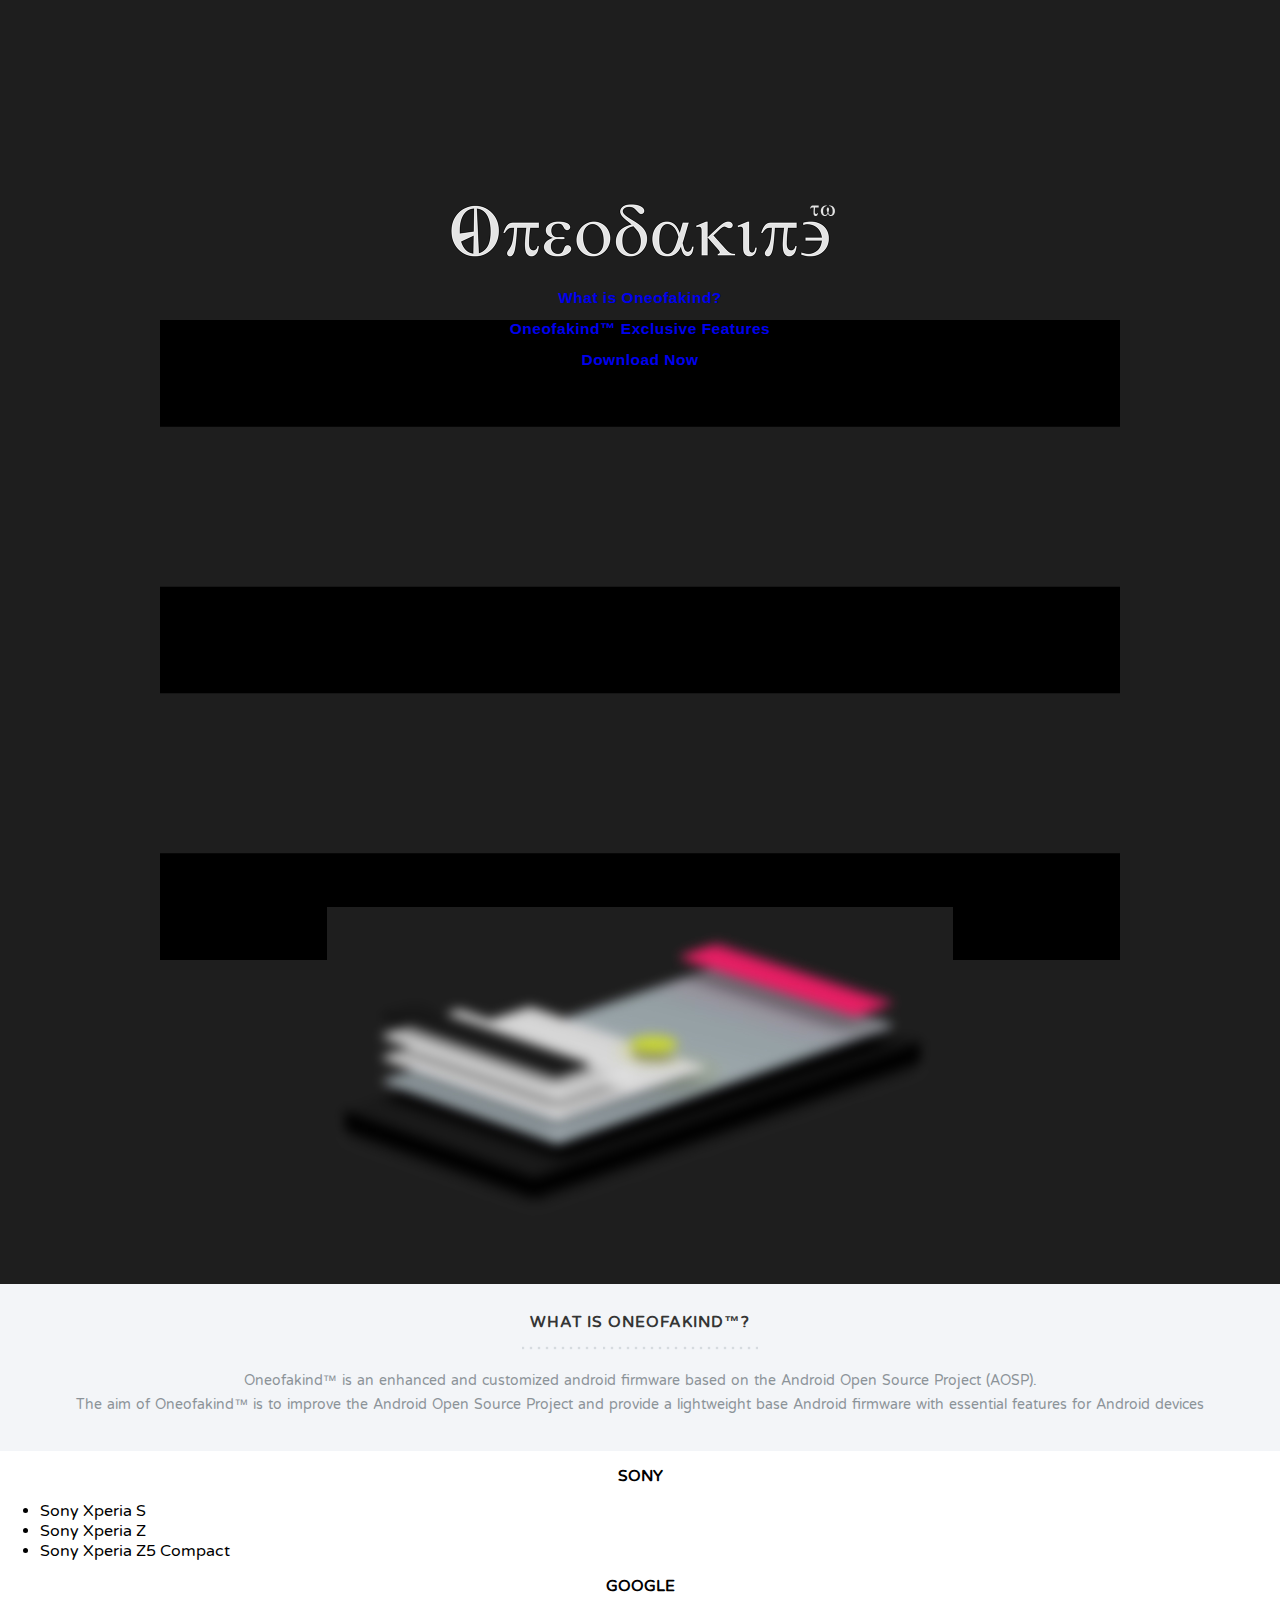
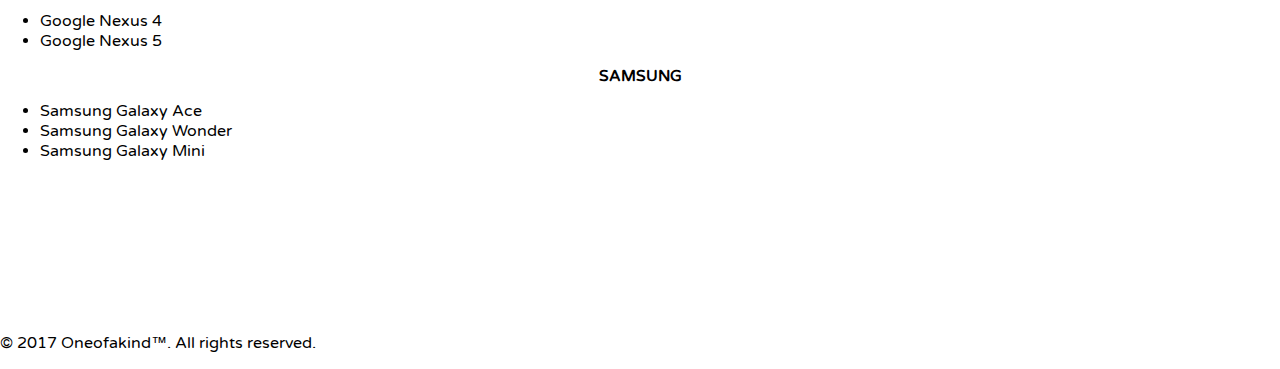
<file: index.html>
<!DOCTYPE html>
<html>
	<head>
		<title>Home &ndash; Oneofakind&trade;</title>
		<meta charset="utf-8" />
		<meta name="viewport" content="width=device-width, initial-scale=1.0" />
		<meta name="theme-color" content="#1e1e1e" />
		<link rel="stylesheet" href="css/style.css" />
		<script type="text/javascript" src="http://ajax.googleapis.com/ajax/libs/jquery/1.7.1/jquery.min.js"></script>
		<script src="js/function.js"></script>
		<script type="text/javascript" src="js/smoothscroll.js"></script> 
	</head>

	<body>
		<!-- navigation bar -->
		<nav id="navbar" onclick="menuClick()">
			<a href="#">Home</a>
			<a href="https://github.com/oneofakind-aosp/" target="_blank">Github</a>
		</nav>

		<!-- home section -->
		<div class="home">
			<svg viewBox="0 0 24 24" xmlns="http://www.w3.org/2000/svg" onclick="menuClick()">
				<path d="M0 0h24v24H0z" fill="none"/>
				<path d="M3 18h18v-2H3v2zm0-5h18v-2H3v2zm0-7v2h18V6H3z"/>
			</svg>
			<img class="banner" src="img/banner.png" alt="banner" />
			<div class="text-container">
				<img class="logo" src="img/logo.png" alt="oneofakind" />
				<h2><a href="#what" class="smoothScroll">What is Oneofakind?</a></h2>
				<h2><a href="#features">Oneofakind&trade; Exclusive Features</a></h2>
				<h2><a href="#devices" class="download smoothScroll">Download Now</a></h2>
			</div>
		</div>

		<!-- what -->
		<div class="what" id="what">
			<h3>What is Oneofakind&trade;?</h3>
			<p>Oneofakind&trade; is an enhanced and customized android firmware based on the Android Open Source Project (AOSP).<br />The aim of Oneofakind&trade; is to improve the Android Open Source Project and provide a lightweight base Android firmware with essential features for Android devices</p>
		</div>

		<!-- devices -->
		<div class="devices" id="devices">
			<div class="swag">
				<div class="text-container">
					<h1>ONEOFAKIND<span>&trade;</span><br /><span>DEVICES</span></h1>
				</div>
				<div class="devices-list-container">
					<div class="devices-list">
						<h3>SONY</h3>
						<ul>
							<li><a>Sony Xperia S</a></li>
							<li><a>Sony Xperia Z</a></li>
							<li><a>Sony Xperia Z5 Compact</a></li>
						</ul>
					</div>
					<div class="devices-list">
						<h3>GOOGLE</h3>
						<ul>
							<li><a>Google Nexus 4</a></li>
							<li><a>Google Nexus 5</a></li>
						</ul>
					</div>
					<div class="devices-list">
						<h3>SAMSUNG</h3>
						<ul>
							<li><a>Samsung Galaxy Ace</a></li>
							<li><a>Samsung Galaxy Wonder</a></li>
							<li><a>Samsung Galaxy Mini</a></li>
						</ul>
					</div>
				</div>
			</div>
		</div>
		
		<!-- footer -->
		<footer>
			<p>&copy; 2017 Oneofakind&trade;. All rights reserved.</p>
		</footer>
	</body>
</html>
</file>
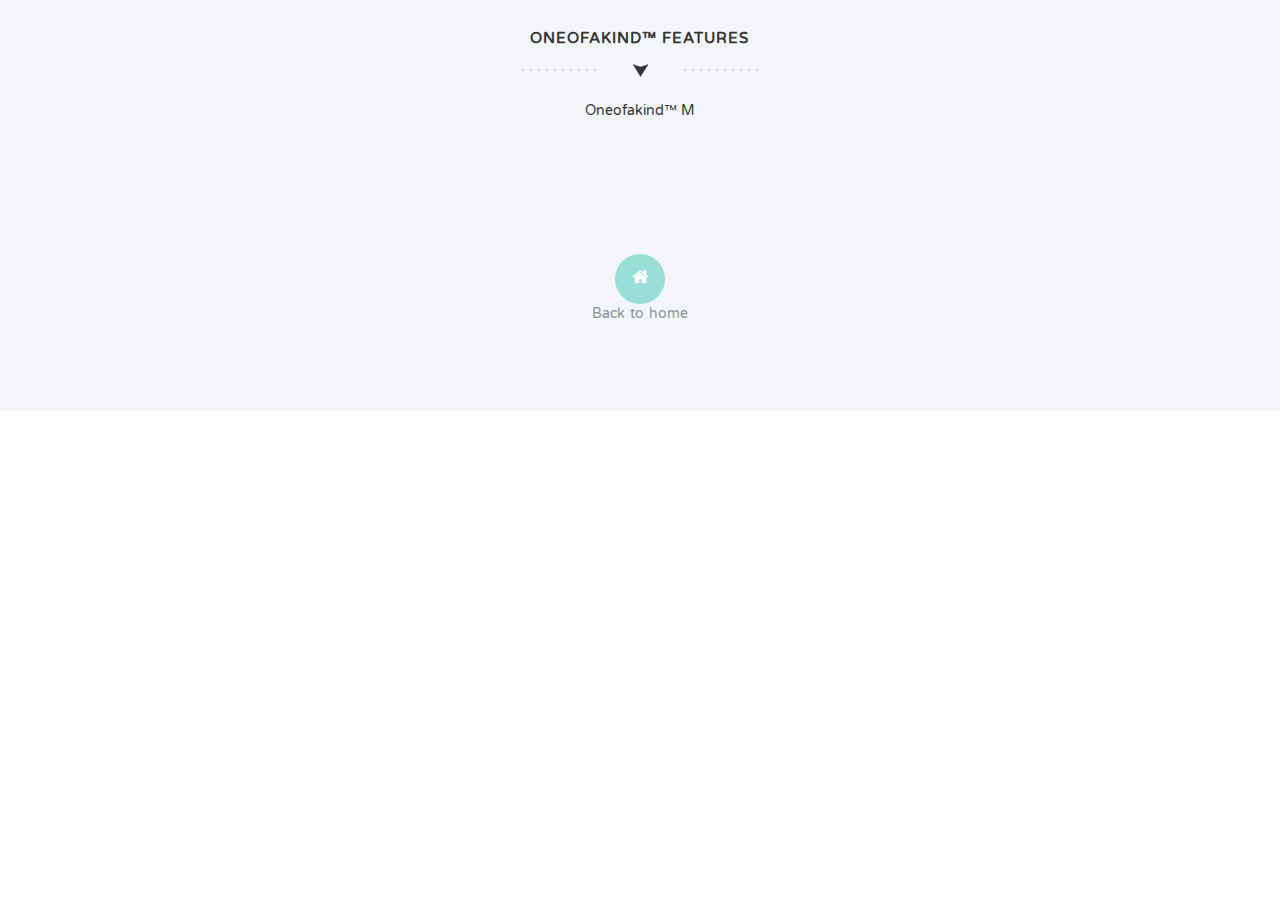
<file: features/index.html>
<!DOCTYPE html>
<html lang="en">
  <head>
    <meta charset="utf-8">
    <meta http-equiv="X-UA-Compatible" content="IE=edge">
    <meta name="viewport" content="width=device-width, initial-scale=1">
    <meta name="theme-color" content="#1e1e1e" />
    <title>Features – Oneofakind™</title>
    <link href='http://fonts.googleapis.com/css?family=Varela+Round' rel='stylesheet' type='text/css'>
    <link href="../css/bootstrap.min.css" rel="stylesheet">
    <link href="http://netdna.bootstrapcdn.com/font-awesome/4.1.0/css/font-awesome.min.css" rel="stylesheet">
    <link href="../css/flexslider.css" rel="stylesheet" >
    <link href="../css/styles.css" rel="stylesheet">
    <link href="../css/queries.css" rel="stylesheet">
    <link href="../css/animate.css" rel="stylesheet">
        <!-- HTML5 Shim and Respond.js IE8 support of HTML5 elements and media queries -->
        <!-- WARNING: Respond.js doesn't work if you view the page via file:// -->
        <!--[if lt IE 9]>
        <script src="https://oss.maxcdn.com/libs/html5shiv/3.7.0/html5shiv.js"></script>
        <script src="https://oss.maxcdn.com/libs/respond.js/1.4.2/respond.min.js"></script>
        <![endif]-->
      </head>
      <body id="top">
<section class="intro text-center section-padding" id="intro">
  <div class="container">
            <div class="row">
              <div class="col-md-8 col-md-offset-2">
                <h1 class="arrow">Oneofakind™ Features</h1>
				<p></p>
				<a href="oneofakind-m">Oneofakind™ M</a>
				<p><br><br></p>
              </div>
            </div>
          </div>
        </section>
        
        <section class="dark-bg text-center section-padding contact-wrap" id="contact">
          <a href="../" class="up-btn"><i class="fa fa-home"></i></a>
          <div class="container wp2">
            <div class="row">
              <div class="col-md-12">
                <p>Back to home</p>
              </div>
            </div>
</div>
        </section>
<!-- jQuery (necessary for Bootstrap's JavaScript plugins) -->
        <script src="https://ajax.googleapis.com/ajax/libs/jquery/1.11.0/jquery.min.js"></script>
        <!-- Include all compiled plugins (below), or include individual files as needed -->
        <script src="../js/waypoints.min.js"></script>
        <script src="../js/bootstrap.min.js"></script>
        <script src="../js/scripts.js"></script>
        <script src="../js/jquery.flexslider.js"></script>
      </body>
    </html>
</file>
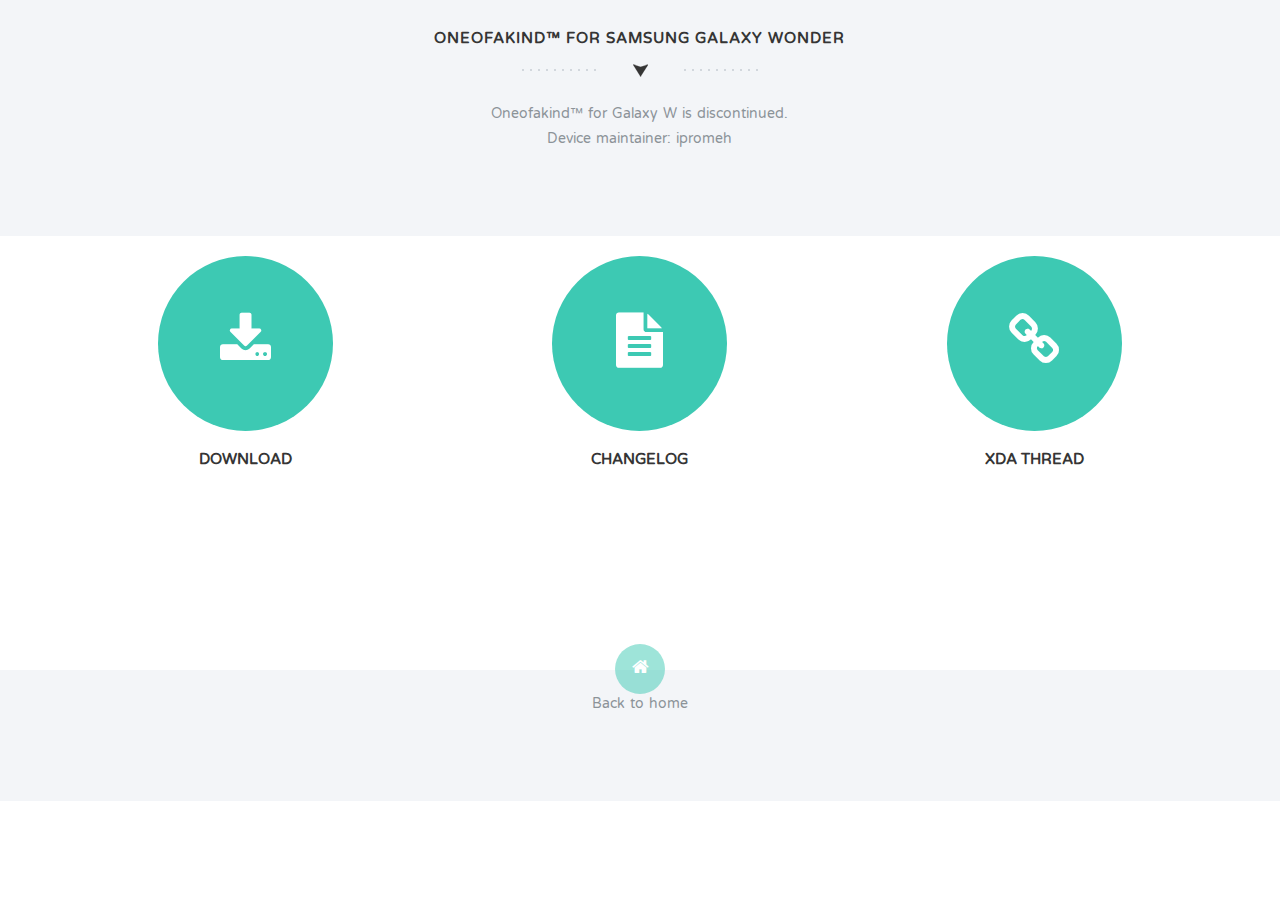
<file: device/galaxy-w/index.html>
<!DOCTYPE html>
<html lang="en">
  <head>
    <meta charset="utf-8">
    <meta http-equiv="X-UA-Compatible" content="IE=edge">
    <meta name="viewport" content="width=device-width, initial-scale=1">
    <meta name="theme-color" content="#1e1e1e" />
    <title>Oneofakind™ – Galaxy W</title>
    <link href='http://fonts.googleapis.com/css?family=Varela+Round' rel='stylesheet' type='text/css'>
    <link href="../../css/bootstrap.min.css" rel="stylesheet">
    <link href="http://netdna.bootstrapcdn.com/font-awesome/4.1.0/css/font-awesome.min.css" rel="stylesheet">
    <link href="../../css/flexslider.css" rel="stylesheet" >
    <link href="../../css/styles.css" rel="stylesheet">
    <link href="../../css/queries.css" rel="stylesheet">
    <link href="../../css/animate.css" rel="stylesheet">
        <!-- HTML5 Shim and Respond.js IE8 support of HTML5 elements and media queries -->
        <!-- WARNING: Respond.js doesn't work if you view the page via file:// -->
        <!--[if lt IE 9]>
        <script src="https://oss.maxcdn.com/libs/html5shiv/3.7.0/html5shiv.js"></script>
        <script src="https://oss.maxcdn.com/libs/respond.js/1.4.2/respond.min.js"></script>
        <![endif]-->
      </head>
      <body id="top">
<section class="intro text-center section-padding" id="intro">
  <div class="container">
            <div class="row">
              <div class="col-md-8 col-md-offset-2 wp1">
                <h1 class="arrow">ONEOFAKIND™ for samsung galaxy wonder</h1>
                <p>Oneofakind™ for Galaxy W is discontinued.<br>Device maintainer: ipromeh</p>
              </div>
            </div>
          </div>
        </section>
      <section class="features text-center section-padding" id="features">
          <div class="container">
            <div class="row">
              <div class="col-md-12">
                
                <div class="devices-download">
                  <div class="col-md-4 wp2">
                    <a href="http://forum.xda-developers.com/showpost.php?p=45906090&postcount=3" class="icon-btn"><i class="fa fa-download"></i></a>
                    <h2>DOWNLOAD</h2>
</div>
                  <div class="col-md-4 wp2 delay-05s">
                      <a href="http://forum.xda-developers.com/showpost.php?p=45906562&postcount=2" class="icon-btn"><i class="fa fa-file-text"></i></a>
                    <h2>Changelog</h2>
</div>
                  <div class="col-md-4 wp2 delay-1s">
                    <a href="http://forum.xda-developers.com/showthread.php?t=2120340" class="icon-btn"><i class="fa fa-link"></i></a>
                    <h2>XDA thread</h2>
</div>
                  <div class="clearfix"></div>
                </div>
              </div>
            </div>
          </div>
        </section>
<section class="portfolio text-center section-padding">
          <div class="container">
            <div class="row">
              <div id="portfolioSlider">
                <ul class="slides">
      </section>
        
        <section class="dark-bg text-center section-padding contact-wrap" id="contact">
          <a href="../../" class="up-btn"><i class="fa fa-home"></i></a>
          <div class="container">
            <div class="row">
              <div class="col-md-12">
                <p>Back to home</p>
              </div>
            </div>
</div>
        </section>
<!-- jQuery (necessary for Bootstrap's JavaScript plugins) -->
        <script src="https://ajax.googleapis.com/ajax/libs/jquery/1.11.0/jquery.min.js"></script>
        <!-- Include all compiled plugins (below), or include individual files as needed -->
        <script src="../../js/waypoints.min.js"></script>
        <script src="../../js/bootstrap.min.js"></script>
        <script src="../../js/scripts.js"></script>
        <script src="../../js/jquery.flexslider.js"></script>
      </body>
    </html>
</file>
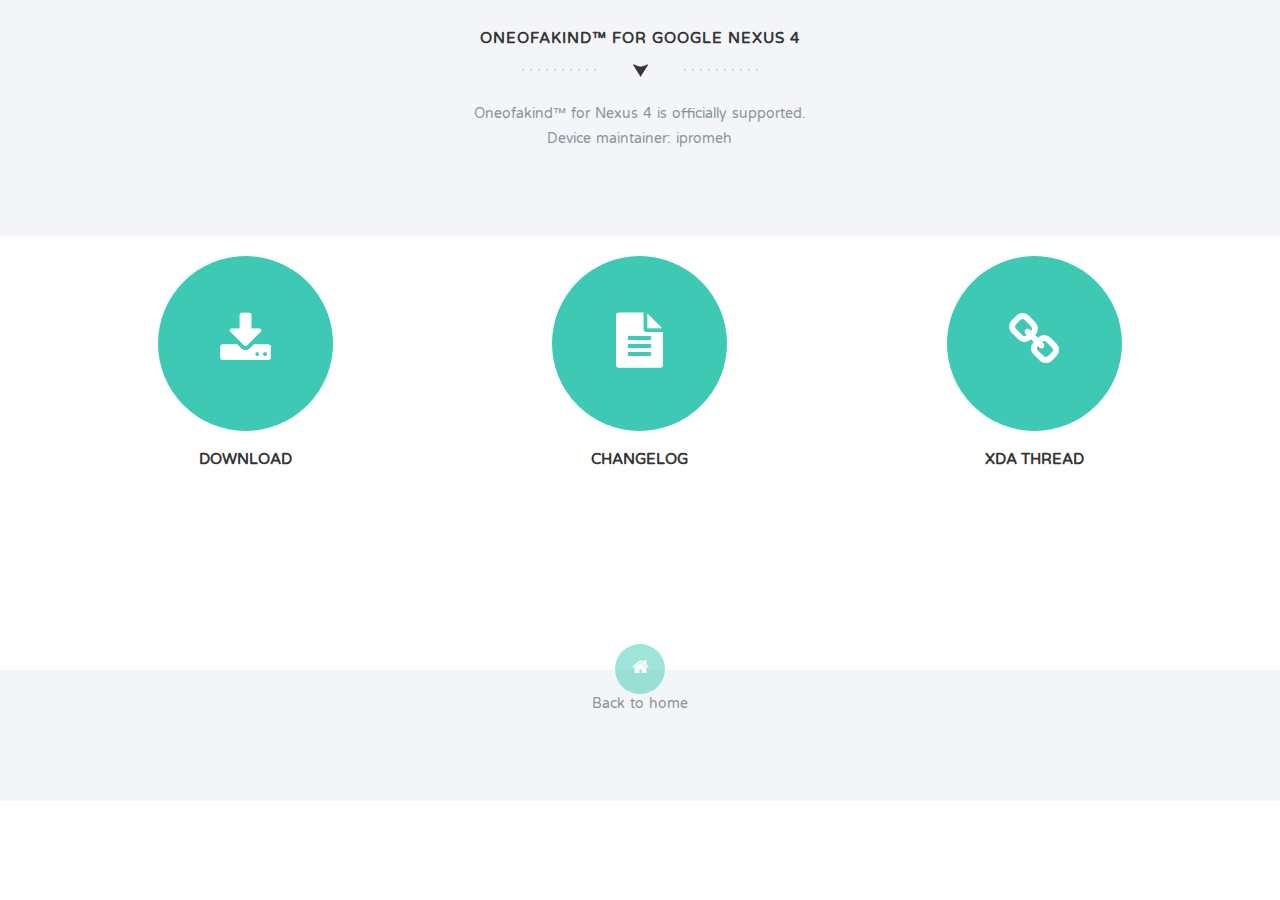
<file: device/nexus-4/index.html>
<!DOCTYPE html>
<html lang="en">
  <head>
    <meta charset="utf-8">
    <meta http-equiv="X-UA-Compatible" content="IE=edge">
    <meta name="viewport" content="width=device-width, initial-scale=1">
    <meta name="theme-color" content="#1e1e1e" />
    <title>Oneofakind™ – Nexus 4</title>
    <link href='http://fonts.googleapis.com/css?family=Varela+Round' rel='stylesheet' type='text/css'>
    <link href="../../css/bootstrap.min.css" rel="stylesheet">
    <link href="http://netdna.bootstrapcdn.com/font-awesome/4.1.0/css/font-awesome.min.css" rel="stylesheet">
    <link href="../../css/flexslider.css" rel="stylesheet" >
    <link href="../../css/styles.css" rel="stylesheet">
    <link href="../../css/queries.css" rel="stylesheet">
    <link href="../../css/animate.css" rel="stylesheet">
        <!-- HTML5 Shim and Respond.js IE8 support of HTML5 elements and media queries -->
        <!-- WARNING: Respond.js doesn't work if you view the page via file:// -->
        <!--[if lt IE 9]>
        <script src="https://oss.maxcdn.com/libs/html5shiv/3.7.0/html5shiv.js"></script>
        <script src="https://oss.maxcdn.com/libs/respond.js/1.4.2/respond.min.js"></script>
        <![endif]-->
      </head>
      <body id="top">
<section class="intro text-center section-padding" id="intro">
  <div class="container">
            <div class="row">
              <div class="col-md-8 col-md-offset-2 wp1">
                <h1 class="arrow">ONEOFAKIND™ for google nexus 4</h1>
                <p>Oneofakind™ for Nexus 4 is officially supported.<br>Device maintainer: ipromeh</p>
              </div>
            </div>
          </div>
        </section>
      <section class="features text-center section-padding" id="features">
          <div class="container">
            <div class="row">
              <div class="col-md-12">
                
                <div class="devices-download">
                  <div class="col-md-4 wp2">
                    <a href="https://drive.google.com/drive/folders/0B_uYldsE-h2sNzRoemM0YnAweGs" class="icon-btn"><i class="fa fa-download"></i></a>
                    <h2>DOWNLOAD</h2>
</div>
                  <div class="col-md-4 wp2 delay-05s">
                      <a href="https://docs.google.com/document/d/1t69rrq9EqGI-EfkOzQdjWl1hiCZmSvyVEhruRzh424k/edit?usp=sharing" class="icon-btn"><i class="fa fa-file-text"></i></a>
                    <h2>Changelog</h2>
</div>
                  <div class="col-md-4 wp2 delay-1s">
                    <a href="http://forum.xda-developers.com/nexus-4/development/rom-20132660692013266069-oneofakind-m-t3226484" class="icon-btn"><i class="fa fa-link"></i></a>
                    <h2>XDA thread</h2>
</div>
                  <div class="clearfix"></div>
                </div>
              </div>
            </div>
          </div>
        </section>
<section class="portfolio text-center section-padding">
          <div class="container">
            <div class="row">
              <div id="portfolioSlider">
                <ul class="slides">
      </section>
        
        <section class="dark-bg text-center section-padding contact-wrap" id="contact">
          <a href="../../" class="up-btn"><i class="fa fa-home"></i></a>
          <div class="container">
            <div class="row">
              <div class="col-md-12">
                <p>Back to home</p>
              </div>
            </div>
</div>
        </section>
<!-- jQuery (necessary for Bootstrap's JavaScript plugins) -->
        <script src="https://ajax.googleapis.com/ajax/libs/jquery/1.11.0/jquery.min.js"></script>
        <!-- Include all compiled plugins (below), or include individual files as needed -->
        <script src="../../js/waypoints.min.js"></script>
        <script src="../../js/bootstrap.min.js"></script>
        <script src="../../js/scripts.js"></script>
        <script src="../../js/jquery.flexslider.js"></script>
      </body>
    </html>
</file>
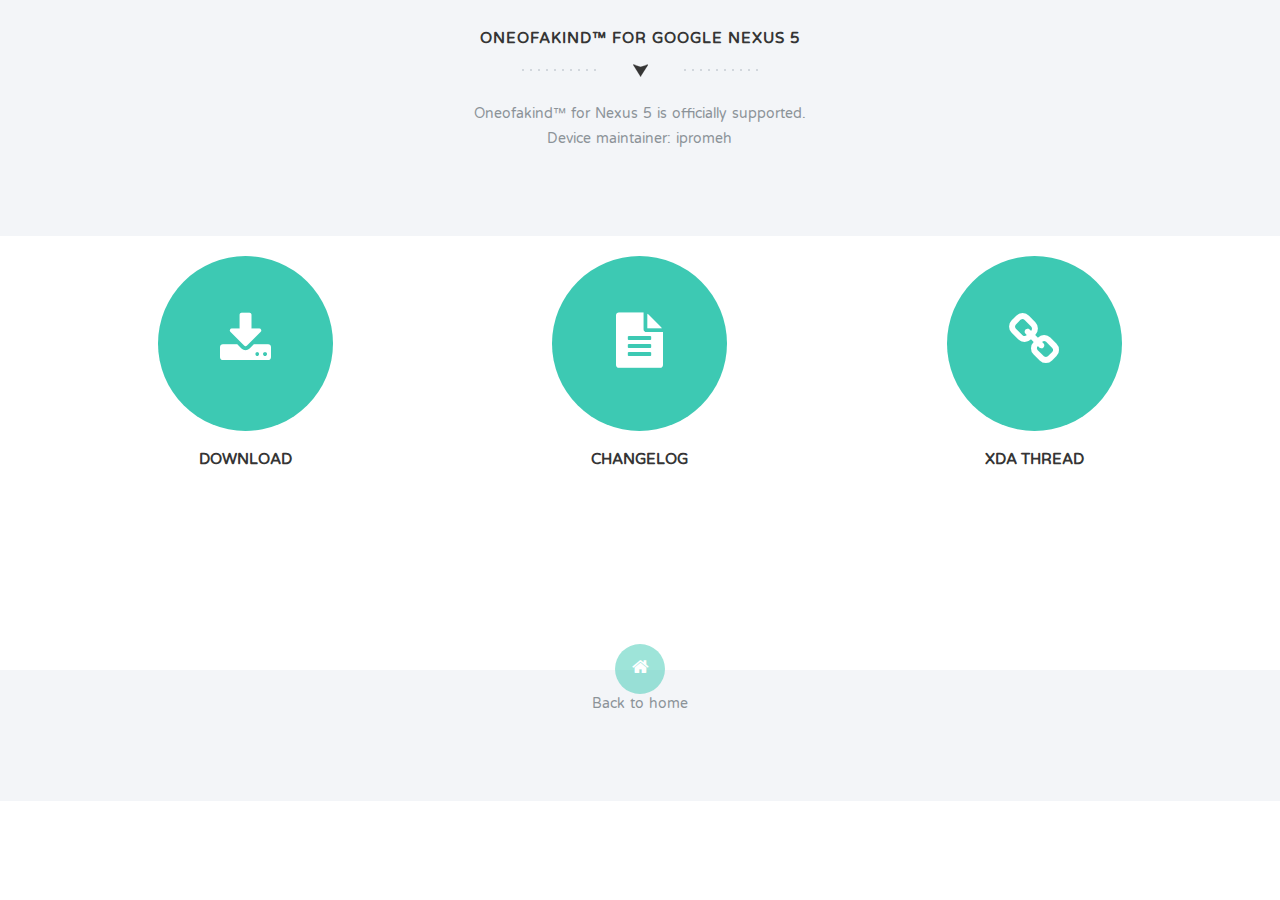
<file: device/nexus-5/index.html>
<!DOCTYPE html>
<html lang="en">
  <head>
    <meta charset="utf-8">
    <meta http-equiv="X-UA-Compatible" content="IE=edge">
    <meta name="viewport" content="width=device-width, initial-scale=1">
    <meta name="theme-color" content="#1e1e1e" />
    <title>Oneofakind™ – Nexus 5</title>
    <link href='http://fonts.googleapis.com/css?family=Varela+Round' rel='stylesheet' type='text/css'>
    <link href="../../css/bootstrap.min.css" rel="stylesheet">
    <link href="http://netdna.bootstrapcdn.com/font-awesome/4.1.0/css/font-awesome.min.css" rel="stylesheet">
    <link href="../../css/flexslider.css" rel="stylesheet" >
    <link href="../../css/styles.css" rel="stylesheet">
    <link href="../../css/queries.css" rel="stylesheet">
    <link href="../../css/animate.css" rel="stylesheet">
        <!-- HTML5 Shim and Respond.js IE8 support of HTML5 elements and media queries -->
        <!-- WARNING: Respond.js doesn't work if you view the page via file:// -->
        <!--[if lt IE 9]>
        <script src="https://oss.maxcdn.com/libs/html5shiv/3.7.0/html5shiv.js"></script>
        <script src="https://oss.maxcdn.com/libs/respond.js/1.4.2/respond.min.js"></script>
        <![endif]-->
      </head>
      <body id="top">
<section class="intro text-center section-padding" id="intro">
  <div class="container">
            <div class="row">
              <div class="col-md-8 col-md-offset-2 wp1">
                <h1 class="arrow">ONEOFAKIND™ for google nexus 5</h1>
                <p>Oneofakind™ for Nexus 5 is officially supported.<br>Device maintainer: ipromeh</p>
              </div>
            </div>
          </div>
        </section>
      <section class="features text-center section-padding" id="features">
          <div class="container">
            <div class="row">
              <div class="col-md-12">
                
                <div class="devices-download">
                  <div class="col-md-4 wp2">
                    <a href="https://drive.google.com/drive/folders/0B_uYldsE-h2sRmlrXzI3OUJkRm8" class="icon-btn"><i class="fa fa-download"></i></a>
                    <h2>DOWNLOAD</h2>
</div>
                  <div class="col-md-4 wp2 delay-05s">
                      <a href="https://docs.google.com/document/d/1t69rrq9EqGI-EfkOzQdjWl1hiCZmSvyVEhruRzh424k/edit?usp=sharing" class="icon-btn"><i class="fa fa-file-text"></i></a>
                    <h2>Changelog</h2>
</div>
                  <div class="col-md-4 wp2 delay-1s">
                    <a href="http://forum.xda-developers.com/google-nexus-5/development/rom-oneofakind-m-simple-stable-slim-t3227037" class="icon-btn"><i class="fa fa-link"></i></a>
                    <h2>XDA thread</h2>
</div>
                  <div class="clearfix"></div>
                </div>
              </div>
            </div>
          </div>
        </section>
<section class="portfolio text-center section-padding">
          <div class="container">
            <div class="row">
              <div id="portfolioSlider">
                <ul class="slides">
      </section>
        
        <section class="dark-bg text-center section-padding contact-wrap" id="contact">
          <a href="../../" class="up-btn"><i class="fa fa-home"></i></a>
          <div class="container">
            <div class="row">
              <div class="col-md-12">
                <p>Back to home</p>
              </div>
            </div>
</div>
        </section>
<!-- jQuery (necessary for Bootstrap's JavaScript plugins) -->
        <script src="https://ajax.googleapis.com/ajax/libs/jquery/1.11.0/jquery.min.js"></script>
        <!-- Include all compiled plugins (below), or include individual files as needed -->
        <script src="../../js/waypoints.min.js"></script>
        <script src="../../js/bootstrap.min.js"></script>
        <script src="../../js/scripts.js"></script>
        <script src="../../js/jquery.flexslider.js"></script>
      </body>
    </html>
</file>
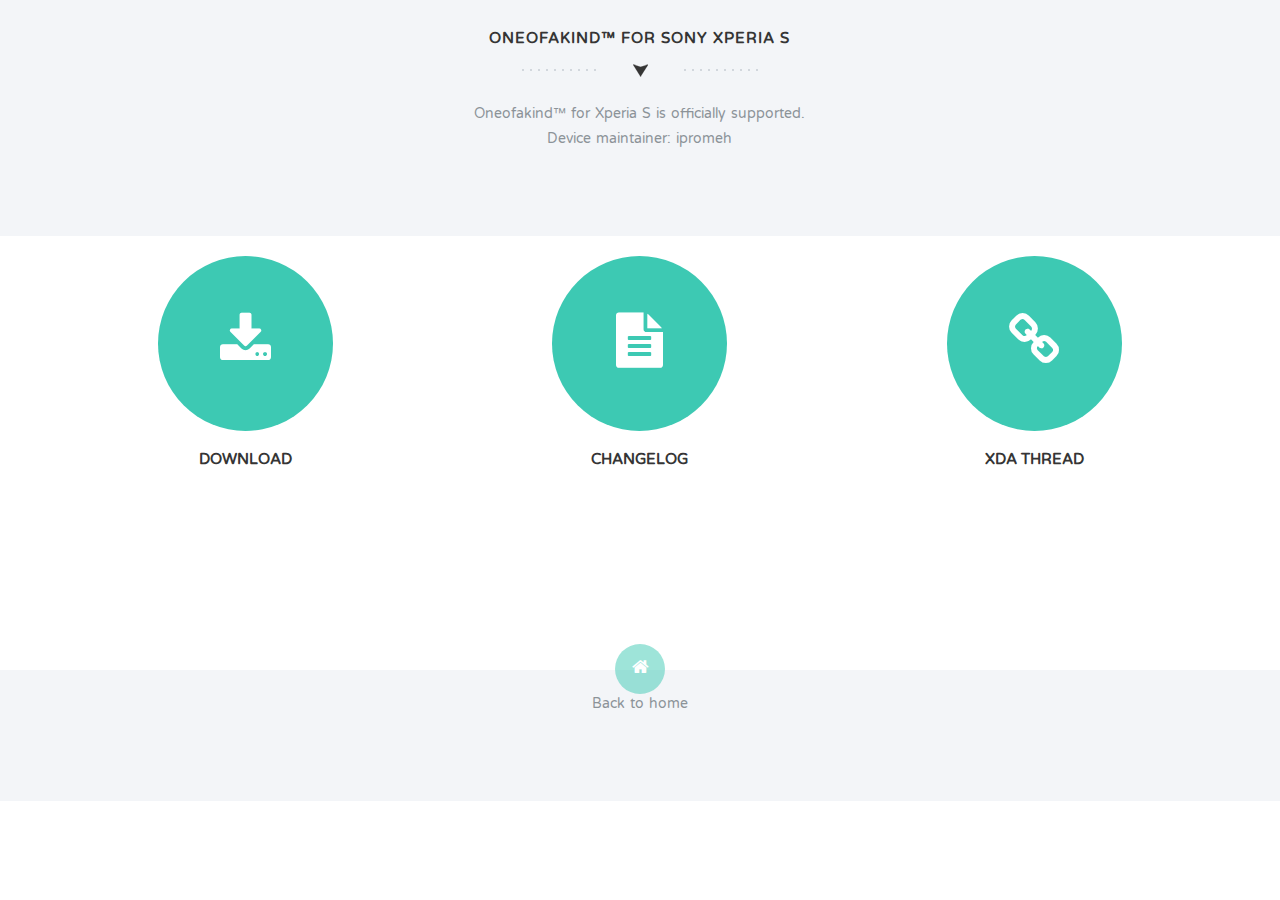
<file: device/xperia-s/index.html>
<!DOCTYPE html>
<html lang="en">
  <head>
    <meta charset="utf-8">
    <meta http-equiv="X-UA-Compatible" content="IE=edge">
    <meta name="viewport" content="width=device-width, initial-scale=1">
    <meta name="theme-color" content="#1e1e1e" />
    <title>Oneofakind™ – Xperia S</title>
    <link href='http://fonts.googleapis.com/css?family=Varela+Round' rel='stylesheet' type='text/css'>
    <link href="../../css/bootstrap.min.css" rel="stylesheet">
    <link href="http://netdna.bootstrapcdn.com/font-awesome/4.1.0/css/font-awesome.min.css" rel="stylesheet">
    <link href="../../css/flexslider.css" rel="stylesheet" >
    <link href="../../css/styles.css" rel="stylesheet">
    <link href="../../css/queries.css" rel="stylesheet">
    <link href="../../css/animate.css" rel="stylesheet">
        <!-- HTML5 Shim and Respond.js IE8 support of HTML5 elements and media queries -->
        <!-- WARNING: Respond.js doesn't work if you view the page via file:// -->
        <!--[if lt IE 9]>
        <script src="https://oss.maxcdn.com/libs/html5shiv/3.7.0/html5shiv.js"></script>
        <script src="https://oss.maxcdn.com/libs/respond.js/1.4.2/respond.min.js"></script>
        <![endif]-->
      </head>
      <body id="top">
<section class="intro text-center section-padding" id="intro">
  <div class="container">
            <div class="row">
              <div class="col-md-8 col-md-offset-2 wp1">
                <h1 class="arrow">ONEOFAKIND™ for sony xperia s</h1>
                <p>Oneofakind™ for Xperia S is officially supported.<br>Device maintainer: ipromeh</p>
              </div>
            </div>
          </div>
        </section>
      <section class="features text-center section-padding" id="features">
          <div class="container">
            <div class="row">
              <div class="col-md-12">
                
                <div class="devices-download">
                  <div class="col-md-4 wp2">
                    <a href="https://drive.google.com/drive/folders/0B_uYldsE-h2sNXpUbHNMblQxaWs" class="icon-btn"><i class="fa fa-download"></i></a>
                    <h2>DOWNLOAD</h2>
</div>
                  <div class="col-md-4 wp2 delay-05s">
                      <a href="https://docs.google.com/document/d/1t69rrq9EqGI-EfkOzQdjWl1hiCZmSvyVEhruRzh424k/edit?usp=sharing" class="icon-btn"><i class="fa fa-file-text"></i></a>
                    <h2>Changelog</h2>
</div>
                  <div class="col-md-4 wp2 delay-1s">
                    <a href="http://forum.xda-developers.com/xperia-s/s-development/rom-oneofakind-m-18-01-2016-odexed-t3295969" class="icon-btn"><i class="fa fa-link"></i></a>
                    <h2>XDA thread</h2>
</div>
                  <div class="clearfix"></div>
                </div>
              </div>
            </div>
          </div>
        </section>
<section class="portfolio text-center section-padding">
          <div class="container">
            <div class="row">
              <div id="portfolioSlider">
                <ul class="slides">
      </section>
        
        <section class="dark-bg text-center section-padding contact-wrap" id="contact">
          <a href="../../" class="up-btn"><i class="fa fa-home"></i></a>
          <div class="container">
            <div class="row">
              <div class="col-md-12">
                <p>Back to home</p>
              </div>
            </div>
</div>
        </section>
<!-- jQuery (necessary for Bootstrap's JavaScript plugins) -->
        <script src="https://ajax.googleapis.com/ajax/libs/jquery/1.11.0/jquery.min.js"></script>
        <!-- Include all compiled plugins (below), or include individual files as needed -->
        <script src="../../js/waypoints.min.js"></script>
        <script src="../../js/bootstrap.min.js"></script>
        <script src="../../js/scripts.js"></script>
        <script src="../../js/jquery.flexslider.js"></script>
      </body>
    </html>
</file>
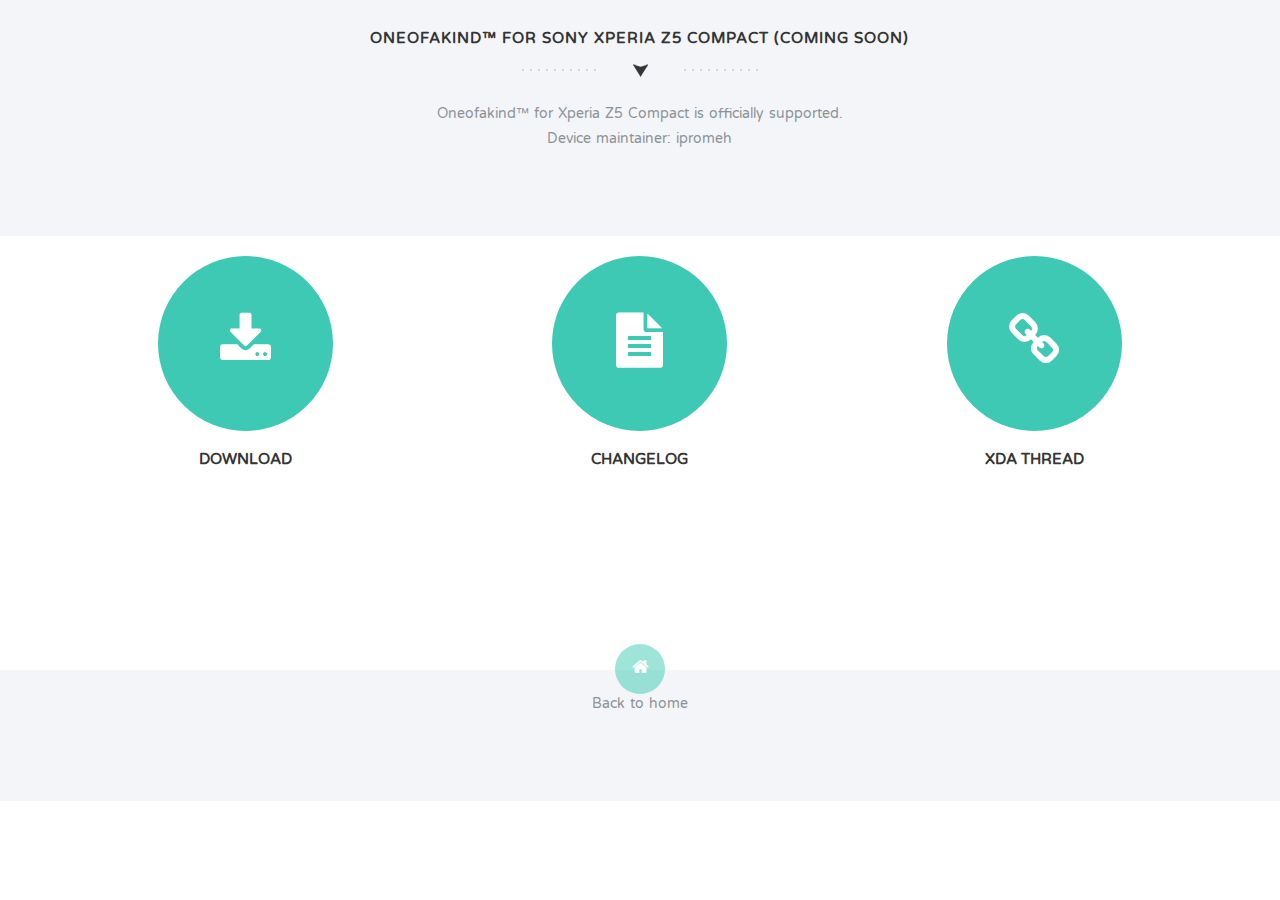
<file: device/xperia-z5c/index.html>
<!DOCTYPE html>
<html lang="en">
  <head>
    <meta charset="utf-8">
    <meta http-equiv="X-UA-Compatible" content="IE=edge">
    <meta name="viewport" content="width=device-width, initial-scale=1">
    <meta name="theme-color" content="#1e1e1e" />
    <title>Oneofakind™ – Xperia Z5 Compact</title>
    <link href='http://fonts.googleapis.com/css?family=Varela+Round' rel='stylesheet' type='text/css'>
    <link href="../../css/bootstrap.min.css" rel="stylesheet">
    <link href="http://netdna.bootstrapcdn.com/font-awesome/4.1.0/css/font-awesome.min.css" rel="stylesheet">
    <link href="../../css/flexslider.css" rel="stylesheet" >
    <link href="../../css/styles.css" rel="stylesheet">
    <link href="../../css/queries.css" rel="stylesheet">
    <link href="../../css/animate.css" rel="stylesheet">
        <!-- HTML5 Shim and Respond.js IE8 support of HTML5 elements and media queries -->
        <!-- WARNING: Respond.js doesn't work if you view the page via file:// -->
        <!--[if lt IE 9]>
        <script src="https://oss.maxcdn.com/libs/html5shiv/3.7.0/html5shiv.js"></script>
        <script src="https://oss.maxcdn.com/libs/respond.js/1.4.2/respond.min.js"></script>
        <![endif]-->
      </head>
      <body id="top">
<section class="intro text-center section-padding" id="intro">
  <div class="container">
            <div class="row">
              <div class="col-md-8 col-md-offset-2 wp1">
                <h1 class="arrow">ONEOFAKIND™ for sony xperia z5 compact (coming soon)</h1>
                <p>Oneofakind™ for Xperia Z5 Compact is officially supported.<br>Device maintainer: ipromeh</p>
              </div>
            </div>
          </div>
        </section>
      <section class="features text-center section-padding" id="features">
          <div class="container">
            <div class="row">
              <div class="col-md-12">
                
                <div class="devices-download">
                  <div class="col-md-4 wp2">
                    <a href="https://drive.google.com/drive/folders/0B_uYldsE-h2sUmFvNFFaZ3piTGM" class="icon-btn"><i class="fa fa-download"></i></a>
                    <h2>DOWNLOAD</h2>
</div>
                  <div class="col-md-4 wp2 delay-05s">
                      <a href="https://docs.google.com/document/d/1t69rrq9EqGI-EfkOzQdjWl1hiCZmSvyVEhruRzh424k/edit?usp=sharing" class="icon-btn"><i class="fa fa-file-text"></i></a>
                    <h2>Changelog</h2>
</div>
                  <div class="col-md-4 wp2 delay-1s">
                    <a href="#" class="icon-btn"><i class="fa fa-link"></i></a>
                    <h2>XDA thread</h2>
</div>
                  <div class="clearfix"></div>
                </div>
              </div>
            </div>
          </div>
        </section>
<section class="portfolio text-center section-padding">
          <div class="container">
            <div class="row">
              <div id="portfolioSlider">
                <ul class="slides">
      </section>
        
        <section class="dark-bg text-center section-padding contact-wrap" id="contact">
          <a href="../../" class="up-btn"><i class="fa fa-home"></i></a>
          <div class="container">
            <div class="row">
              <div class="col-md-12">
                <p>Back to home</p>
              </div>
            </div>
</div>
        </section>
<!-- jQuery (necessary for Bootstrap's JavaScript plugins) -->
        <script src="https://ajax.googleapis.com/ajax/libs/jquery/1.11.0/jquery.min.js"></script>
        <!-- Include all compiled plugins (below), or include individual files as needed -->
        <script src="../../js/waypoints.min.js"></script>
        <script src="../../js/bootstrap.min.js"></script>
        <script src="../../js/scripts.js"></script>
        <script src="../../js/jquery.flexslider.js"></script>
      </body>
    </html>
</file>
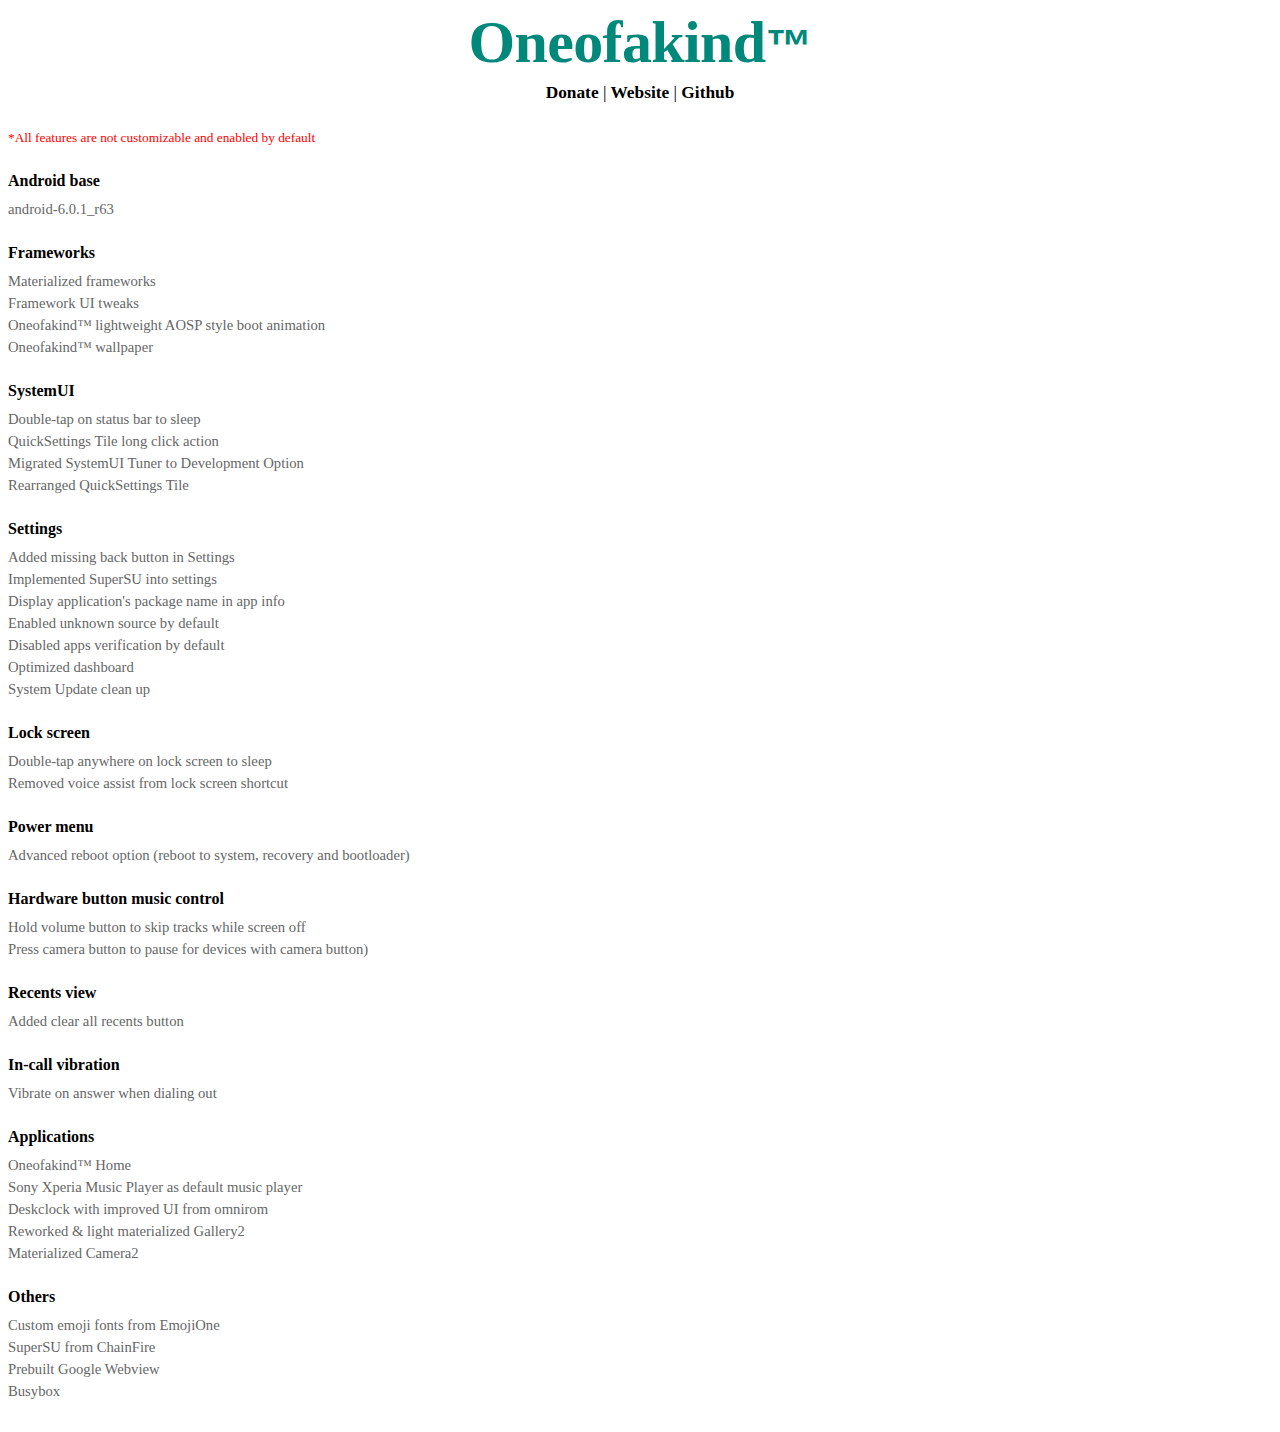
<file: features/oneofakind-m/index.html>
<html xmlns:v="urn:schemas-microsoft-com:vml"
xmlns:o="urn:schemas-microsoft-com:office:office"
xmlns:w="urn:schemas-microsoft-com:office:word"
xmlns:m="http://schemas.microsoft.com/office/2004/12/omml"
xmlns="http://www.w3.org/TR/REC-html40">

<head>
<meta http-equiv=Content-Type content="text/html; charset=windows-1252">
<meta name=ProgId content=Word.Document>
<meta name=Generator content="Microsoft Word 15">
<meta name=Originator content="Microsoft Word 15">
<link rel=File-List href="Oneofakind_files/filelist.xml">
<!--[if gte mso 9]><xml>
 <o:DocumentProperties>
  <o:Author>khaibin</o:Author>
  <o:LastAuthor>khaibin</o:LastAuthor>
  <o:Revision>3</o:Revision>
  <o:TotalTime>24</o:TotalTime>
  <o:Created>2016-08-18T05:15:00Z</o:Created>
  <o:LastSaved>2016-08-18T05:16:00Z</o:LastSaved>
  <o:Pages>1</o:Pages>
  <o:Words>203</o:Words>
  <o:Characters>1162</o:Characters>
  <o:Lines>9</o:Lines>
  <o:Paragraphs>2</o:Paragraphs>
  <o:CharactersWithSpaces>1363</o:CharactersWithSpaces>
  <o:Version>16.00</o:Version>
 </o:DocumentProperties>
 <o:OfficeDocumentSettings>
  <o:AllowPNG/>
 </o:OfficeDocumentSettings>
</xml><![endif]-->
<link rel=dataStoreItem href="Oneofakind_files/item0006.xml"
target="Oneofakind_files/props007.xml">
<link rel=themeData href="Oneofakind_files/themedata.thmx">
<link rel=colorSchemeMapping href="Oneofakind_files/colorschememapping.xml">
<!--[if gte mso 9]><xml>
 <w:WordDocument>
  <w:ActiveWritingStyle Lang="EN-US" VendorID="64" DLLVersion="131078"
   NLCheck="1">0</w:ActiveWritingStyle>
  <w:SpellingState>Clean</w:SpellingState>
  <w:GrammarState>Clean</w:GrammarState>
  <w:TrackMoves>false</w:TrackMoves>
  <w:TrackFormatting/>
  <w:PunctuationKerning/>
  <w:ValidateAgainstSchemas/>
  <w:SaveIfXMLInvalid>false</w:SaveIfXMLInvalid>
  <w:IgnoreMixedContent>false</w:IgnoreMixedContent>
  <w:AlwaysShowPlaceholderText>false</w:AlwaysShowPlaceholderText>
  <w:DoNotPromoteQF/>
  <w:LidThemeOther>EN-US</w:LidThemeOther>
  <w:LidThemeAsian>ZH-CN</w:LidThemeAsian>
  <w:LidThemeComplexScript>X-NONE</w:LidThemeComplexScript>
  <w:Compatibility>
   <w:BreakWrappedTables/>
   <w:SnapToGridInCell/>
   <w:WrapTextWithPunct/>
   <w:UseAsianBreakRules/>
   <w:DontGrowAutofit/>
   <w:SplitPgBreakAndParaMark/>
   <w:EnableOpenTypeKerning/>
   <w:DontFlipMirrorIndents/>
   <w:OverrideTableStyleHps/>
   <w:UseFELayout/>
  </w:Compatibility>
  <m:mathPr>
   <m:mathFont m:val="Cambria Math"/>
   <m:brkBin m:val="before"/>
   <m:brkBinSub m:val="&#45;-"/>
   <m:smallFrac m:val="off"/>
   <m:dispDef/>
   <m:lMargin m:val="0"/>
   <m:rMargin m:val="0"/>
   <m:defJc m:val="centerGroup"/>
   <m:wrapIndent m:val="1440"/>
   <m:intLim m:val="subSup"/>
   <m:naryLim m:val="undOvr"/>
  </m:mathPr></w:WordDocument>
</xml><![endif]--><!--[if gte mso 9]><xml>
 <w:LatentStyles DefLockedState="false" DefUnhideWhenUsed="false"
  DefSemiHidden="false" DefQFormat="false" DefPriority="99"
  LatentStyleCount="373">
  <w:LsdException Locked="false" Priority="0" QFormat="true" Name="Normal"/>
  <w:LsdException Locked="false" Priority="9" QFormat="true" Name="heading 1"/>
  <w:LsdException Locked="false" Priority="9" SemiHidden="true"
   UnhideWhenUsed="true" QFormat="true" Name="heading 2"/>
  <w:LsdException Locked="false" Priority="9" SemiHidden="true"
   UnhideWhenUsed="true" QFormat="true" Name="heading 3"/>
  <w:LsdException Locked="false" Priority="9" SemiHidden="true"
   UnhideWhenUsed="true" QFormat="true" Name="heading 4"/>
  <w:LsdException Locked="false" Priority="9" SemiHidden="true"
   UnhideWhenUsed="true" QFormat="true" Name="heading 5"/>
  <w:LsdException Locked="false" Priority="9" SemiHidden="true"
   UnhideWhenUsed="true" QFormat="true" Name="heading 6"/>
  <w:LsdException Locked="false" Priority="9" SemiHidden="true"
   UnhideWhenUsed="true" QFormat="true" Name="heading 7"/>
  <w:LsdException Locked="false" Priority="9" SemiHidden="true"
   UnhideWhenUsed="true" QFormat="true" Name="heading 8"/>
  <w:LsdException Locked="false" Priority="9" SemiHidden="true"
   UnhideWhenUsed="true" QFormat="true" Name="heading 9"/>
  <w:LsdException Locked="false" SemiHidden="true" UnhideWhenUsed="true"
   Name="index 1"/>
  <w:LsdException Locked="false" SemiHidden="true" UnhideWhenUsed="true"
   Name="index 2"/>
  <w:LsdException Locked="false" SemiHidden="true" UnhideWhenUsed="true"
   Name="index 3"/>
  <w:LsdException Locked="false" SemiHidden="true" UnhideWhenUsed="true"
   Name="index 4"/>
  <w:LsdException Locked="false" SemiHidden="true" UnhideWhenUsed="true"
   Name="index 5"/>
  <w:LsdException Locked="false" SemiHidden="true" UnhideWhenUsed="true"
   Name="index 6"/>
  <w:LsdException Locked="false" SemiHidden="true" UnhideWhenUsed="true"
   Name="index 7"/>
  <w:LsdException Locked="false" SemiHidden="true" UnhideWhenUsed="true"
   Name="index 8"/>
  <w:LsdException Locked="false" SemiHidden="true" UnhideWhenUsed="true"
   Name="index 9"/>
  <w:LsdException Locked="false" Priority="39" SemiHidden="true"
   UnhideWhenUsed="true" Name="toc 1"/>
  <w:LsdException Locked="false" Priority="39" SemiHidden="true"
   UnhideWhenUsed="true" Name="toc 2"/>
  <w:LsdException Locked="false" Priority="39" SemiHidden="true"
   UnhideWhenUsed="true" Name="toc 3"/>
  <w:LsdException Locked="false" Priority="39" SemiHidden="true"
   UnhideWhenUsed="true" Name="toc 4"/>
  <w:LsdException Locked="false" Priority="39" SemiHidden="true"
   UnhideWhenUsed="true" Name="toc 5"/>
  <w:LsdException Locked="false" Priority="39" SemiHidden="true"
   UnhideWhenUsed="true" Name="toc 6"/>
  <w:LsdException Locked="false" Priority="39" SemiHidden="true"
   UnhideWhenUsed="true" Name="toc 7"/>
  <w:LsdException Locked="false" Priority="39" SemiHidden="true"
   UnhideWhenUsed="true" Name="toc 8"/>
  <w:LsdException Locked="false" Priority="39" SemiHidden="true"
   UnhideWhenUsed="true" Name="toc 9"/>
  <w:LsdException Locked="false" SemiHidden="true" UnhideWhenUsed="true"
   Name="Normal Indent"/>
  <w:LsdException Locked="false" SemiHidden="true" UnhideWhenUsed="true"
   Name="footnote text"/>
  <w:LsdException Locked="false" SemiHidden="true" UnhideWhenUsed="true"
   Name="annotation text"/>
  <w:LsdException Locked="false" SemiHidden="true" UnhideWhenUsed="true"
   Name="header"/>
  <w:LsdException Locked="false" SemiHidden="true" UnhideWhenUsed="true"
   Name="footer"/>
  <w:LsdException Locked="false" SemiHidden="true" UnhideWhenUsed="true"
   Name="index heading"/>
  <w:LsdException Locked="false" Priority="35" SemiHidden="true"
   UnhideWhenUsed="true" QFormat="true" Name="caption"/>
  <w:LsdException Locked="false" SemiHidden="true" UnhideWhenUsed="true"
   Name="table of figures"/>
  <w:LsdException Locked="false" SemiHidden="true" UnhideWhenUsed="true"
   Name="envelope address"/>
  <w:LsdException Locked="false" SemiHidden="true" UnhideWhenUsed="true"
   Name="envelope return"/>
  <w:LsdException Locked="false" SemiHidden="true" UnhideWhenUsed="true"
   Name="footnote reference"/>
  <w:LsdException Locked="false" SemiHidden="true" UnhideWhenUsed="true"
   Name="annotation reference"/>
  <w:LsdException Locked="false" SemiHidden="true" UnhideWhenUsed="true"
   Name="line number"/>
  <w:LsdException Locked="false" SemiHidden="true" UnhideWhenUsed="true"
   Name="page number"/>
  <w:LsdException Locked="false" SemiHidden="true" UnhideWhenUsed="true"
   Name="endnote reference"/>
  <w:LsdException Locked="false" SemiHidden="true" UnhideWhenUsed="true"
   Name="endnote text"/>
  <w:LsdException Locked="false" SemiHidden="true" UnhideWhenUsed="true"
   Name="table of authorities"/>
  <w:LsdException Locked="false" SemiHidden="true" UnhideWhenUsed="true"
   Name="macro"/>
  <w:LsdException Locked="false" SemiHidden="true" UnhideWhenUsed="true"
   Name="toa heading"/>
  <w:LsdException Locked="false" SemiHidden="true" UnhideWhenUsed="true"
   Name="List"/>
  <w:LsdException Locked="false" SemiHidden="true" UnhideWhenUsed="true"
   Name="List Bullet"/>
  <w:LsdException Locked="false" SemiHidden="true" UnhideWhenUsed="true"
   Name="List Number"/>
  <w:LsdException Locked="false" SemiHidden="true" UnhideWhenUsed="true"
   Name="List 2"/>
  <w:LsdException Locked="false" SemiHidden="true" UnhideWhenUsed="true"
   Name="List 3"/>
  <w:LsdException Locked="false" SemiHidden="true" UnhideWhenUsed="true"
   Name="List 4"/>
  <w:LsdException Locked="false" SemiHidden="true" UnhideWhenUsed="true"
   Name="List 5"/>
  <w:LsdException Locked="false" SemiHidden="true" UnhideWhenUsed="true"
   Name="List Bullet 2"/>
  <w:LsdException Locked="false" SemiHidden="true" UnhideWhenUsed="true"
   Name="List Bullet 3"/>
  <w:LsdException Locked="false" SemiHidden="true" UnhideWhenUsed="true"
   Name="List Bullet 4"/>
  <w:LsdException Locked="false" SemiHidden="true" UnhideWhenUsed="true"
   Name="List Bullet 5"/>
  <w:LsdException Locked="false" SemiHidden="true" UnhideWhenUsed="true"
   Name="List Number 2"/>
  <w:LsdException Locked="false" SemiHidden="true" UnhideWhenUsed="true"
   Name="List Number 3"/>
  <w:LsdException Locked="false" SemiHidden="true" UnhideWhenUsed="true"
   Name="List Number 4"/>
  <w:LsdException Locked="false" SemiHidden="true" UnhideWhenUsed="true"
   Name="List Number 5"/>
  <w:LsdException Locked="false" Priority="10" QFormat="true" Name="Title"/>
  <w:LsdException Locked="false" SemiHidden="true" UnhideWhenUsed="true"
   Name="Closing"/>
  <w:LsdException Locked="false" SemiHidden="true" UnhideWhenUsed="true"
   Name="Signature"/>
  <w:LsdException Locked="false" Priority="1" SemiHidden="true"
   UnhideWhenUsed="true" Name="Default Paragraph Font"/>
  <w:LsdException Locked="false" SemiHidden="true" UnhideWhenUsed="true"
   Name="Body Text"/>
  <w:LsdException Locked="false" SemiHidden="true" UnhideWhenUsed="true"
   Name="Body Text Indent"/>
  <w:LsdException Locked="false" SemiHidden="true" UnhideWhenUsed="true"
   Name="List Continue"/>
  <w:LsdException Locked="false" SemiHidden="true" UnhideWhenUsed="true"
   Name="List Continue 2"/>
  <w:LsdException Locked="false" SemiHidden="true" UnhideWhenUsed="true"
   Name="List Continue 3"/>
  <w:LsdException Locked="false" SemiHidden="true" UnhideWhenUsed="true"
   Name="List Continue 4"/>
  <w:LsdException Locked="false" SemiHidden="true" UnhideWhenUsed="true"
   Name="List Continue 5"/>
  <w:LsdException Locked="false" SemiHidden="true" UnhideWhenUsed="true"
   Name="Message Header"/>
  <w:LsdException Locked="false" Priority="11" QFormat="true" Name="Subtitle"/>
  <w:LsdException Locked="false" SemiHidden="true" UnhideWhenUsed="true"
   Name="Salutation"/>
  <w:LsdException Locked="false" SemiHidden="true" UnhideWhenUsed="true"
   Name="Date"/>
  <w:LsdException Locked="false" SemiHidden="true" UnhideWhenUsed="true"
   Name="Body Text First Indent"/>
  <w:LsdException Locked="false" SemiHidden="true" UnhideWhenUsed="true"
   Name="Body Text First Indent 2"/>
  <w:LsdException Locked="false" SemiHidden="true" UnhideWhenUsed="true"
   Name="Note Heading"/>
  <w:LsdException Locked="false" SemiHidden="true" UnhideWhenUsed="true"
   Name="Body Text 2"/>
  <w:LsdException Locked="false" SemiHidden="true" UnhideWhenUsed="true"
   Name="Body Text 3"/>
  <w:LsdException Locked="false" SemiHidden="true" UnhideWhenUsed="true"
   Name="Body Text Indent 2"/>
  <w:LsdException Locked="false" SemiHidden="true" UnhideWhenUsed="true"
   Name="Body Text Indent 3"/>
  <w:LsdException Locked="false" SemiHidden="true" UnhideWhenUsed="true"
   Name="Block Text"/>
  <w:LsdException Locked="false" SemiHidden="true" UnhideWhenUsed="true"
   Name="Hyperlink"/>
  <w:LsdException Locked="false" SemiHidden="true" UnhideWhenUsed="true"
   Name="FollowedHyperlink"/>
  <w:LsdException Locked="false" Priority="22" QFormat="true" Name="Strong"/>
  <w:LsdException Locked="false" Priority="20" QFormat="true" Name="Emphasis"/>
  <w:LsdException Locked="false" SemiHidden="true" UnhideWhenUsed="true"
   Name="Document Map"/>
  <w:LsdException Locked="false" SemiHidden="true" UnhideWhenUsed="true"
   Name="Plain Text"/>
  <w:LsdException Locked="false" SemiHidden="true" UnhideWhenUsed="true"
   Name="E-mail Signature"/>
  <w:LsdException Locked="false" SemiHidden="true" UnhideWhenUsed="true"
   Name="HTML Top of Form"/>
  <w:LsdException Locked="false" SemiHidden="true" UnhideWhenUsed="true"
   Name="HTML Bottom of Form"/>
  <w:LsdException Locked="false" SemiHidden="true" UnhideWhenUsed="true"
   Name="Normal (Web)"/>
  <w:LsdException Locked="false" SemiHidden="true" UnhideWhenUsed="true"
   Name="HTML Acronym"/>
  <w:LsdException Locked="false" SemiHidden="true" UnhideWhenUsed="true"
   Name="HTML Address"/>
  <w:LsdException Locked="false" SemiHidden="true" UnhideWhenUsed="true"
   Name="HTML Cite"/>
  <w:LsdException Locked="false" SemiHidden="true" UnhideWhenUsed="true"
   Name="HTML Code"/>
  <w:LsdException Locked="false" SemiHidden="true" UnhideWhenUsed="true"
   Name="HTML Definition"/>
  <w:LsdException Locked="false" SemiHidden="true" UnhideWhenUsed="true"
   Name="HTML Keyboard"/>
  <w:LsdException Locked="false" SemiHidden="true" UnhideWhenUsed="true"
   Name="HTML Preformatted"/>
  <w:LsdException Locked="false" SemiHidden="true" UnhideWhenUsed="true"
   Name="HTML Sample"/>
  <w:LsdException Locked="false" SemiHidden="true" UnhideWhenUsed="true"
   Name="HTML Typewriter"/>
  <w:LsdException Locked="false" SemiHidden="true" UnhideWhenUsed="true"
   Name="HTML Variable"/>
  <w:LsdException Locked="false" SemiHidden="true" UnhideWhenUsed="true"
   Name="Normal Table"/>
  <w:LsdException Locked="false" SemiHidden="true" UnhideWhenUsed="true"
   Name="annotation subject"/>
  <w:LsdException Locked="false" SemiHidden="true" UnhideWhenUsed="true"
   Name="No List"/>
  <w:LsdException Locked="false" SemiHidden="true" UnhideWhenUsed="true"
   Name="Outline List 1"/>
  <w:LsdException Locked="false" SemiHidden="true" UnhideWhenUsed="true"
   Name="Outline List 2"/>
  <w:LsdException Locked="false" SemiHidden="true" UnhideWhenUsed="true"
   Name="Outline List 3"/>
  <w:LsdException Locked="false" SemiHidden="true" UnhideWhenUsed="true"
   Name="Table Simple 1"/>
  <w:LsdException Locked="false" SemiHidden="true" UnhideWhenUsed="true"
   Name="Table Simple 2"/>
  <w:LsdException Locked="false" SemiHidden="true" UnhideWhenUsed="true"
   Name="Table Simple 3"/>
  <w:LsdException Locked="false" SemiHidden="true" UnhideWhenUsed="true"
   Name="Table Classic 1"/>
  <w:LsdException Locked="false" SemiHidden="true" UnhideWhenUsed="true"
   Name="Table Classic 2"/>
  <w:LsdException Locked="false" SemiHidden="true" UnhideWhenUsed="true"
   Name="Table Classic 3"/>
  <w:LsdException Locked="false" SemiHidden="true" UnhideWhenUsed="true"
   Name="Table Classic 4"/>
  <w:LsdException Locked="false" SemiHidden="true" UnhideWhenUsed="true"
   Name="Table Colorful 1"/>
  <w:LsdException Locked="false" SemiHidden="true" UnhideWhenUsed="true"
   Name="Table Colorful 2"/>
  <w:LsdException Locked="false" SemiHidden="true" UnhideWhenUsed="true"
   Name="Table Colorful 3"/>
  <w:LsdException Locked="false" SemiHidden="true" UnhideWhenUsed="true"
   Name="Table Columns 1"/>
  <w:LsdException Locked="false" SemiHidden="true" UnhideWhenUsed="true"
   Name="Table Columns 2"/>
  <w:LsdException Locked="false" SemiHidden="true" UnhideWhenUsed="true"
   Name="Table Columns 3"/>
  <w:LsdException Locked="false" SemiHidden="true" UnhideWhenUsed="true"
   Name="Table Columns 4"/>
  <w:LsdException Locked="false" SemiHidden="true" UnhideWhenUsed="true"
   Name="Table Columns 5"/>
  <w:LsdException Locked="false" SemiHidden="true" UnhideWhenUsed="true"
   Name="Table Grid 1"/>
  <w:LsdException Locked="false" SemiHidden="true" UnhideWhenUsed="true"
   Name="Table Grid 2"/>
  <w:LsdException Locked="false" SemiHidden="true" UnhideWhenUsed="true"
   Name="Table Grid 3"/>
  <w:LsdException Locked="false" SemiHidden="true" UnhideWhenUsed="true"
   Name="Table Grid 4"/>
  <w:LsdException Locked="false" SemiHidden="true" UnhideWhenUsed="true"
   Name="Table Grid 5"/>
  <w:LsdException Locked="false" SemiHidden="true" UnhideWhenUsed="true"
   Name="Table Grid 6"/>
  <w:LsdException Locked="false" SemiHidden="true" UnhideWhenUsed="true"
   Name="Table Grid 7"/>
  <w:LsdException Locked="false" SemiHidden="true" UnhideWhenUsed="true"
   Name="Table Grid 8"/>
  <w:LsdException Locked="false" SemiHidden="true" UnhideWhenUsed="true"
   Name="Table List 1"/>
  <w:LsdException Locked="false" SemiHidden="true" UnhideWhenUsed="true"
   Name="Table List 2"/>
  <w:LsdException Locked="false" SemiHidden="true" UnhideWhenUsed="true"
   Name="Table List 3"/>
  <w:LsdException Locked="false" SemiHidden="true" UnhideWhenUsed="true"
   Name="Table List 4"/>
  <w:LsdException Locked="false" SemiHidden="true" UnhideWhenUsed="true"
   Name="Table List 5"/>
  <w:LsdException Locked="false" SemiHidden="true" UnhideWhenUsed="true"
   Name="Table List 6"/>
  <w:LsdException Locked="false" SemiHidden="true" UnhideWhenUsed="true"
   Name="Table List 7"/>
  <w:LsdException Locked="false" SemiHidden="true" UnhideWhenUsed="true"
   Name="Table List 8"/>
  <w:LsdException Locked="false" SemiHidden="true" UnhideWhenUsed="true"
   Name="Table 3D effects 1"/>
  <w:LsdException Locked="false" SemiHidden="true" UnhideWhenUsed="true"
   Name="Table 3D effects 2"/>
  <w:LsdException Locked="false" SemiHidden="true" UnhideWhenUsed="true"
   Name="Table 3D effects 3"/>
  <w:LsdException Locked="false" SemiHidden="true" UnhideWhenUsed="true"
   Name="Table Contemporary"/>
  <w:LsdException Locked="false" SemiHidden="true" UnhideWhenUsed="true"
   Name="Table Elegant"/>
  <w:LsdException Locked="false" SemiHidden="true" UnhideWhenUsed="true"
   Name="Table Professional"/>
  <w:LsdException Locked="false" SemiHidden="true" UnhideWhenUsed="true"
   Name="Table Subtle 1"/>
  <w:LsdException Locked="false" SemiHidden="true" UnhideWhenUsed="true"
   Name="Table Subtle 2"/>
  <w:LsdException Locked="false" SemiHidden="true" UnhideWhenUsed="true"
   Name="Table Web 1"/>
  <w:LsdException Locked="false" SemiHidden="true" UnhideWhenUsed="true"
   Name="Table Web 2"/>
  <w:LsdException Locked="false" SemiHidden="true" UnhideWhenUsed="true"
   Name="Table Web 3"/>
  <w:LsdException Locked="false" SemiHidden="true" UnhideWhenUsed="true"
   Name="Balloon Text"/>
  <w:LsdException Locked="false" Priority="39" Name="Table Grid"/>
  <w:LsdException Locked="false" SemiHidden="true" UnhideWhenUsed="true"
   Name="Table Theme"/>
  <w:LsdException Locked="false" SemiHidden="true" Name="Placeholder Text"/>
  <w:LsdException Locked="false" Priority="1" QFormat="true" Name="No Spacing"/>
  <w:LsdException Locked="false" Priority="60" Name="Light Shading"/>
  <w:LsdException Locked="false" Priority="61" Name="Light List"/>
  <w:LsdException Locked="false" Priority="62" Name="Light Grid"/>
  <w:LsdException Locked="false" Priority="63" Name="Medium Shading 1"/>
  <w:LsdException Locked="false" Priority="64" Name="Medium Shading 2"/>
  <w:LsdException Locked="false" Priority="65" Name="Medium List 1"/>
  <w:LsdException Locked="false" Priority="66" Name="Medium List 2"/>
  <w:LsdException Locked="false" Priority="67" Name="Medium Grid 1"/>
  <w:LsdException Locked="false" Priority="68" Name="Medium Grid 2"/>
  <w:LsdException Locked="false" Priority="69" Name="Medium Grid 3"/>
  <w:LsdException Locked="false" Priority="70" Name="Dark List"/>
  <w:LsdException Locked="false" Priority="71" Name="Colorful Shading"/>
  <w:LsdException Locked="false" Priority="72" Name="Colorful List"/>
  <w:LsdException Locked="false" Priority="73" Name="Colorful Grid"/>
  <w:LsdException Locked="false" Priority="60" Name="Light Shading Accent 1"/>
  <w:LsdException Locked="false" Priority="61" Name="Light List Accent 1"/>
  <w:LsdException Locked="false" Priority="62" Name="Light Grid Accent 1"/>
  <w:LsdException Locked="false" Priority="63" Name="Medium Shading 1 Accent 1"/>
  <w:LsdException Locked="false" Priority="64" Name="Medium Shading 2 Accent 1"/>
  <w:LsdException Locked="false" Priority="65" Name="Medium List 1 Accent 1"/>
  <w:LsdException Locked="false" SemiHidden="true" Name="Revision"/>
  <w:LsdException Locked="false" Priority="34" QFormat="true"
   Name="List Paragraph"/>
  <w:LsdException Locked="false" Priority="29" QFormat="true" Name="Quote"/>
  <w:LsdException Locked="false" Priority="30" QFormat="true"
   Name="Intense Quote"/>
  <w:LsdException Locked="false" Priority="66" Name="Medium List 2 Accent 1"/>
  <w:LsdException Locked="false" Priority="67" Name="Medium Grid 1 Accent 1"/>
  <w:LsdException Locked="false" Priority="68" Name="Medium Grid 2 Accent 1"/>
  <w:LsdException Locked="false" Priority="69" Name="Medium Grid 3 Accent 1"/>
  <w:LsdException Locked="false" Priority="70" Name="Dark List Accent 1"/>
  <w:LsdException Locked="false" Priority="71" Name="Colorful Shading Accent 1"/>
  <w:LsdException Locked="false" Priority="72" Name="Colorful List Accent 1"/>
  <w:LsdException Locked="false" Priority="73" Name="Colorful Grid Accent 1"/>
  <w:LsdException Locked="false" Priority="60" Name="Light Shading Accent 2"/>
  <w:LsdException Locked="false" Priority="61" Name="Light List Accent 2"/>
  <w:LsdException Locked="false" Priority="62" Name="Light Grid Accent 2"/>
  <w:LsdException Locked="false" Priority="63" Name="Medium Shading 1 Accent 2"/>
  <w:LsdException Locked="false" Priority="64" Name="Medium Shading 2 Accent 2"/>
  <w:LsdException Locked="false" Priority="65" Name="Medium List 1 Accent 2"/>
  <w:LsdException Locked="false" Priority="66" Name="Medium List 2 Accent 2"/>
  <w:LsdException Locked="false" Priority="67" Name="Medium Grid 1 Accent 2"/>
  <w:LsdException Locked="false" Priority="68" Name="Medium Grid 2 Accent 2"/>
  <w:LsdException Locked="false" Priority="69" Name="Medium Grid 3 Accent 2"/>
  <w:LsdException Locked="false" Priority="70" Name="Dark List Accent 2"/>
  <w:LsdException Locked="false" Priority="71" Name="Colorful Shading Accent 2"/>
  <w:LsdException Locked="false" Priority="72" Name="Colorful List Accent 2"/>
  <w:LsdException Locked="false" Priority="73" Name="Colorful Grid Accent 2"/>
  <w:LsdException Locked="false" Priority="60" Name="Light Shading Accent 3"/>
  <w:LsdException Locked="false" Priority="61" Name="Light List Accent 3"/>
  <w:LsdException Locked="false" Priority="62" Name="Light Grid Accent 3"/>
  <w:LsdException Locked="false" Priority="63" Name="Medium Shading 1 Accent 3"/>
  <w:LsdException Locked="false" Priority="64" Name="Medium Shading 2 Accent 3"/>
  <w:LsdException Locked="false" Priority="65" Name="Medium List 1 Accent 3"/>
  <w:LsdException Locked="false" Priority="66" Name="Medium List 2 Accent 3"/>
  <w:LsdException Locked="false" Priority="67" Name="Medium Grid 1 Accent 3"/>
  <w:LsdException Locked="false" Priority="68" Name="Medium Grid 2 Accent 3"/>
  <w:LsdException Locked="false" Priority="69" Name="Medium Grid 3 Accent 3"/>
  <w:LsdException Locked="false" Priority="70" Name="Dark List Accent 3"/>
  <w:LsdException Locked="false" Priority="71" Name="Colorful Shading Accent 3"/>
  <w:LsdException Locked="false" Priority="72" Name="Colorful List Accent 3"/>
  <w:LsdException Locked="false" Priority="73" Name="Colorful Grid Accent 3"/>
  <w:LsdException Locked="false" Priority="60" Name="Light Shading Accent 4"/>
  <w:LsdException Locked="false" Priority="61" Name="Light List Accent 4"/>
  <w:LsdException Locked="false" Priority="62" Name="Light Grid Accent 4"/>
  <w:LsdException Locked="false" Priority="63" Name="Medium Shading 1 Accent 4"/>
  <w:LsdException Locked="false" Priority="64" Name="Medium Shading 2 Accent 4"/>
  <w:LsdException Locked="false" Priority="65" Name="Medium List 1 Accent 4"/>
  <w:LsdException Locked="false" Priority="66" Name="Medium List 2 Accent 4"/>
  <w:LsdException Locked="false" Priority="67" Name="Medium Grid 1 Accent 4"/>
  <w:LsdException Locked="false" Priority="68" Name="Medium Grid 2 Accent 4"/>
  <w:LsdException Locked="false" Priority="69" Name="Medium Grid 3 Accent 4"/>
  <w:LsdException Locked="false" Priority="70" Name="Dark List Accent 4"/>
  <w:LsdException Locked="false" Priority="71" Name="Colorful Shading Accent 4"/>
  <w:LsdException Locked="false" Priority="72" Name="Colorful List Accent 4"/>
  <w:LsdException Locked="false" Priority="73" Name="Colorful Grid Accent 4"/>
  <w:LsdException Locked="false" Priority="60" Name="Light Shading Accent 5"/>
  <w:LsdException Locked="false" Priority="61" Name="Light List Accent 5"/>
  <w:LsdException Locked="false" Priority="62" Name="Light Grid Accent 5"/>
  <w:LsdException Locked="false" Priority="63" Name="Medium Shading 1 Accent 5"/>
  <w:LsdException Locked="false" Priority="64" Name="Medium Shading 2 Accent 5"/>
  <w:LsdException Locked="false" Priority="65" Name="Medium List 1 Accent 5"/>
  <w:LsdException Locked="false" Priority="66" Name="Medium List 2 Accent 5"/>
  <w:LsdException Locked="false" Priority="67" Name="Medium Grid 1 Accent 5"/>
  <w:LsdException Locked="false" Priority="68" Name="Medium Grid 2 Accent 5"/>
  <w:LsdException Locked="false" Priority="69" Name="Medium Grid 3 Accent 5"/>
  <w:LsdException Locked="false" Priority="70" Name="Dark List Accent 5"/>
  <w:LsdException Locked="false" Priority="71" Name="Colorful Shading Accent 5"/>
  <w:LsdException Locked="false" Priority="72" Name="Colorful List Accent 5"/>
  <w:LsdException Locked="false" Priority="73" Name="Colorful Grid Accent 5"/>
  <w:LsdException Locked="false" Priority="60" Name="Light Shading Accent 6"/>
  <w:LsdException Locked="false" Priority="61" Name="Light List Accent 6"/>
  <w:LsdException Locked="false" Priority="62" Name="Light Grid Accent 6"/>
  <w:LsdException Locked="false" Priority="63" Name="Medium Shading 1 Accent 6"/>
  <w:LsdException Locked="false" Priority="64" Name="Medium Shading 2 Accent 6"/>
  <w:LsdException Locked="false" Priority="65" Name="Medium List 1 Accent 6"/>
  <w:LsdException Locked="false" Priority="66" Name="Medium List 2 Accent 6"/>
  <w:LsdException Locked="false" Priority="67" Name="Medium Grid 1 Accent 6"/>
  <w:LsdException Locked="false" Priority="68" Name="Medium Grid 2 Accent 6"/>
  <w:LsdException Locked="false" Priority="69" Name="Medium Grid 3 Accent 6"/>
  <w:LsdException Locked="false" Priority="70" Name="Dark List Accent 6"/>
  <w:LsdException Locked="false" Priority="71" Name="Colorful Shading Accent 6"/>
  <w:LsdException Locked="false" Priority="72" Name="Colorful List Accent 6"/>
  <w:LsdException Locked="false" Priority="73" Name="Colorful Grid Accent 6"/>
  <w:LsdException Locked="false" Priority="19" QFormat="true"
   Name="Subtle Emphasis"/>
  <w:LsdException Locked="false" Priority="21" QFormat="true"
   Name="Intense Emphasis"/>
  <w:LsdException Locked="false" Priority="31" QFormat="true"
   Name="Subtle Reference"/>
  <w:LsdException Locked="false" Priority="32" QFormat="true"
   Name="Intense Reference"/>
  <w:LsdException Locked="false" Priority="33" QFormat="true" Name="Book Title"/>
  <w:LsdException Locked="false" Priority="37" SemiHidden="true"
   UnhideWhenUsed="true" Name="Bibliography"/>
  <w:LsdException Locked="false" Priority="39" SemiHidden="true"
   UnhideWhenUsed="true" QFormat="true" Name="TOC Heading"/>
  <w:LsdException Locked="false" Priority="41" Name="Plain Table 1"/>
  <w:LsdException Locked="false" Priority="42" Name="Plain Table 2"/>
  <w:LsdException Locked="false" Priority="43" Name="Plain Table 3"/>
  <w:LsdException Locked="false" Priority="44" Name="Plain Table 4"/>
  <w:LsdException Locked="false" Priority="45" Name="Plain Table 5"/>
  <w:LsdException Locked="false" Priority="40" Name="Grid Table Light"/>
  <w:LsdException Locked="false" Priority="46" Name="Grid Table 1 Light"/>
  <w:LsdException Locked="false" Priority="47" Name="Grid Table 2"/>
  <w:LsdException Locked="false" Priority="48" Name="Grid Table 3"/>
  <w:LsdException Locked="false" Priority="49" Name="Grid Table 4"/>
  <w:LsdException Locked="false" Priority="50" Name="Grid Table 5 Dark"/>
  <w:LsdException Locked="false" Priority="51" Name="Grid Table 6 Colorful"/>
  <w:LsdException Locked="false" Priority="52" Name="Grid Table 7 Colorful"/>
  <w:LsdException Locked="false" Priority="46"
   Name="Grid Table 1 Light Accent 1"/>
  <w:LsdException Locked="false" Priority="47" Name="Grid Table 2 Accent 1"/>
  <w:LsdException Locked="false" Priority="48" Name="Grid Table 3 Accent 1"/>
  <w:LsdException Locked="false" Priority="49" Name="Grid Table 4 Accent 1"/>
  <w:LsdException Locked="false" Priority="50" Name="Grid Table 5 Dark Accent 1"/>
  <w:LsdException Locked="false" Priority="51"
   Name="Grid Table 6 Colorful Accent 1"/>
  <w:LsdException Locked="false" Priority="52"
   Name="Grid Table 7 Colorful Accent 1"/>
  <w:LsdException Locked="false" Priority="46"
   Name="Grid Table 1 Light Accent 2"/>
  <w:LsdException Locked="false" Priority="47" Name="Grid Table 2 Accent 2"/>
  <w:LsdException Locked="false" Priority="48" Name="Grid Table 3 Accent 2"/>
  <w:LsdException Locked="false" Priority="49" Name="Grid Table 4 Accent 2"/>
  <w:LsdException Locked="false" Priority="50" Name="Grid Table 5 Dark Accent 2"/>
  <w:LsdException Locked="false" Priority="51"
   Name="Grid Table 6 Colorful Accent 2"/>
  <w:LsdException Locked="false" Priority="52"
   Name="Grid Table 7 Colorful Accent 2"/>
  <w:LsdException Locked="false" Priority="46"
   Name="Grid Table 1 Light Accent 3"/>
  <w:LsdException Locked="false" Priority="47" Name="Grid Table 2 Accent 3"/>
  <w:LsdException Locked="false" Priority="48" Name="Grid Table 3 Accent 3"/>
  <w:LsdException Locked="false" Priority="49" Name="Grid Table 4 Accent 3"/>
  <w:LsdException Locked="false" Priority="50" Name="Grid Table 5 Dark Accent 3"/>
  <w:LsdException Locked="false" Priority="51"
   Name="Grid Table 6 Colorful Accent 3"/>
  <w:LsdException Locked="false" Priority="52"
   Name="Grid Table 7 Colorful Accent 3"/>
  <w:LsdException Locked="false" Priority="46"
   Name="Grid Table 1 Light Accent 4"/>
  <w:LsdException Locked="false" Priority="47" Name="Grid Table 2 Accent 4"/>
  <w:LsdException Locked="false" Priority="48" Name="Grid Table 3 Accent 4"/>
  <w:LsdException Locked="false" Priority="49" Name="Grid Table 4 Accent 4"/>
  <w:LsdException Locked="false" Priority="50" Name="Grid Table 5 Dark Accent 4"/>
  <w:LsdException Locked="false" Priority="51"
   Name="Grid Table 6 Colorful Accent 4"/>
  <w:LsdException Locked="false" Priority="52"
   Name="Grid Table 7 Colorful Accent 4"/>
  <w:LsdException Locked="false" Priority="46"
   Name="Grid Table 1 Light Accent 5"/>
  <w:LsdException Locked="false" Priority="47" Name="Grid Table 2 Accent 5"/>
  <w:LsdException Locked="false" Priority="48" Name="Grid Table 3 Accent 5"/>
  <w:LsdException Locked="false" Priority="49" Name="Grid Table 4 Accent 5"/>
  <w:LsdException Locked="false" Priority="50" Name="Grid Table 5 Dark Accent 5"/>
  <w:LsdException Locked="false" Priority="51"
   Name="Grid Table 6 Colorful Accent 5"/>
  <w:LsdException Locked="false" Priority="52"
   Name="Grid Table 7 Colorful Accent 5"/>
  <w:LsdException Locked="false" Priority="46"
   Name="Grid Table 1 Light Accent 6"/>
  <w:LsdException Locked="false" Priority="47" Name="Grid Table 2 Accent 6"/>
  <w:LsdException Locked="false" Priority="48" Name="Grid Table 3 Accent 6"/>
  <w:LsdException Locked="false" Priority="49" Name="Grid Table 4 Accent 6"/>
  <w:LsdException Locked="false" Priority="50" Name="Grid Table 5 Dark Accent 6"/>
  <w:LsdException Locked="false" Priority="51"
   Name="Grid Table 6 Colorful Accent 6"/>
  <w:LsdException Locked="false" Priority="52"
   Name="Grid Table 7 Colorful Accent 6"/>
  <w:LsdException Locked="false" Priority="46" Name="List Table 1 Light"/>
  <w:LsdException Locked="false" Priority="47" Name="List Table 2"/>
  <w:LsdException Locked="false" Priority="48" Name="List Table 3"/>
  <w:LsdException Locked="false" Priority="49" Name="List Table 4"/>
  <w:LsdException Locked="false" Priority="50" Name="List Table 5 Dark"/>
  <w:LsdException Locked="false" Priority="51" Name="List Table 6 Colorful"/>
  <w:LsdException Locked="false" Priority="52" Name="List Table 7 Colorful"/>
  <w:LsdException Locked="false" Priority="46"
   Name="List Table 1 Light Accent 1"/>
  <w:LsdException Locked="false" Priority="47" Name="List Table 2 Accent 1"/>
  <w:LsdException Locked="false" Priority="48" Name="List Table 3 Accent 1"/>
  <w:LsdException Locked="false" Priority="49" Name="List Table 4 Accent 1"/>
  <w:LsdException Locked="false" Priority="50" Name="List Table 5 Dark Accent 1"/>
  <w:LsdException Locked="false" Priority="51"
   Name="List Table 6 Colorful Accent 1"/>
  <w:LsdException Locked="false" Priority="52"
   Name="List Table 7 Colorful Accent 1"/>
  <w:LsdException Locked="false" Priority="46"
   Name="List Table 1 Light Accent 2"/>
  <w:LsdException Locked="false" Priority="47" Name="List Table 2 Accent 2"/>
  <w:LsdException Locked="false" Priority="48" Name="List Table 3 Accent 2"/>
  <w:LsdException Locked="false" Priority="49" Name="List Table 4 Accent 2"/>
  <w:LsdException Locked="false" Priority="50" Name="List Table 5 Dark Accent 2"/>
  <w:LsdException Locked="false" Priority="51"
   Name="List Table 6 Colorful Accent 2"/>
  <w:LsdException Locked="false" Priority="52"
   Name="List Table 7 Colorful Accent 2"/>
  <w:LsdException Locked="false" Priority="46"
   Name="List Table 1 Light Accent 3"/>
  <w:LsdException Locked="false" Priority="47" Name="List Table 2 Accent 3"/>
  <w:LsdException Locked="false" Priority="48" Name="List Table 3 Accent 3"/>
  <w:LsdException Locked="false" Priority="49" Name="List Table 4 Accent 3"/>
  <w:LsdException Locked="false" Priority="50" Name="List Table 5 Dark Accent 3"/>
  <w:LsdException Locked="false" Priority="51"
   Name="List Table 6 Colorful Accent 3"/>
  <w:LsdException Locked="false" Priority="52"
   Name="List Table 7 Colorful Accent 3"/>
  <w:LsdException Locked="false" Priority="46"
   Name="List Table 1 Light Accent 4"/>
  <w:LsdException Locked="false" Priority="47" Name="List Table 2 Accent 4"/>
  <w:LsdException Locked="false" Priority="48" Name="List Table 3 Accent 4"/>
  <w:LsdException Locked="false" Priority="49" Name="List Table 4 Accent 4"/>
  <w:LsdException Locked="false" Priority="50" Name="List Table 5 Dark Accent 4"/>
  <w:LsdException Locked="false" Priority="51"
   Name="List Table 6 Colorful Accent 4"/>
  <w:LsdException Locked="false" Priority="52"
   Name="List Table 7 Colorful Accent 4"/>
  <w:LsdException Locked="false" Priority="46"
   Name="List Table 1 Light Accent 5"/>
  <w:LsdException Locked="false" Priority="47" Name="List Table 2 Accent 5"/>
  <w:LsdException Locked="false" Priority="48" Name="List Table 3 Accent 5"/>
  <w:LsdException Locked="false" Priority="49" Name="List Table 4 Accent 5"/>
  <w:LsdException Locked="false" Priority="50" Name="List Table 5 Dark Accent 5"/>
  <w:LsdException Locked="false" Priority="51"
   Name="List Table 6 Colorful Accent 5"/>
  <w:LsdException Locked="false" Priority="52"
   Name="List Table 7 Colorful Accent 5"/>
  <w:LsdException Locked="false" Priority="46"
   Name="List Table 1 Light Accent 6"/>
  <w:LsdException Locked="false" Priority="47" Name="List Table 2 Accent 6"/>
  <w:LsdException Locked="false" Priority="48" Name="List Table 3 Accent 6"/>
  <w:LsdException Locked="false" Priority="49" Name="List Table 4 Accent 6"/>
  <w:LsdException Locked="false" Priority="50" Name="List Table 5 Dark Accent 6"/>
  <w:LsdException Locked="false" Priority="51"
   Name="List Table 6 Colorful Accent 6"/>
  <w:LsdException Locked="false" Priority="52"
   Name="List Table 7 Colorful Accent 6"/>
  <w:LsdException Locked="false" SemiHidden="true" UnhideWhenUsed="true"
   Name="Mention"/>
  <w:LsdException Locked="false" SemiHidden="true" UnhideWhenUsed="true"
   Name="Smart Hyperlink"/>
 </w:LatentStyles>
</xml><![endif]-->
<style>
<!--
 /* Font Definitions */
 @font-face
	{font-family:"Cambria Math";
	panose-1:2 4 5 3 5 4 6 3 2 4;
	mso-font-charset:0;
	mso-generic-font-family:roman;
	mso-font-pitch:variable;
	mso-font-signature:-536870145 1107305727 0 0 415 0;}
@font-face
	{font-family:DengXian;
	panose-1:2 1 6 0 3 1 1 1 1 1;
	mso-font-alt:\7B49\7EBF;
	mso-font-charset:134;
	mso-generic-font-family:auto;
	mso-font-pitch:variable;
	mso-font-signature:-1610612033 953122042 22 0 262159 0;}
@font-face
	{font-family:"DengXian Light";
	panose-1:2 1 6 0 3 1 1 1 1 1;
	mso-font-alt:"\7B49\7EBF Light";
	mso-font-charset:134;
	mso-generic-font-family:auto;
	mso-font-pitch:variable;
	mso-font-signature:-1610612033 953122042 22 0 262159 0;}
@font-face
	{font-family:"Trebuchet MS";
	panose-1:2 11 6 3 2 2 2 2 2 4;
	mso-font-charset:0;
	mso-generic-font-family:swiss;
	mso-font-pitch:variable;
	mso-font-signature:1671 0 0 0 159 0;}
@font-face
	{font-family:"\@DengXian";
	panose-1:2 1 6 0 3 1 1 1 1 1;
	mso-font-charset:134;
	mso-generic-font-family:auto;
	mso-font-pitch:variable;
	mso-font-signature:-1610612033 953122042 22 0 262159 0;}
@font-face
	{font-family:"\@DengXian Light";
	mso-font-charset:134;
	mso-generic-font-family:auto;
	mso-font-pitch:variable;
	mso-font-signature:-1610612033 953122042 22 0 262159 0;}
@font-face
	{font-family:Merriweather;
	mso-font-charset:0;
	mso-generic-font-family:roman;
	mso-font-pitch:variable;
	mso-font-signature:-1610612033 1342185594 0 0 151 0;}
@font-face
	{font-family:"Droid Serif";
	mso-font-charset:0;
	mso-generic-font-family:roman;
	mso-font-pitch:variable;
	mso-font-signature:-536870161 1073750107 40 0 415 0;}
 /* Style Definitions */
 p.MsoNormal, li.MsoNormal, div.MsoNormal
	{mso-style-unhide:no;
	mso-style-qformat:yes;
	mso-style-parent:"";
	margin:0in;
	margin-bottom:.0001pt;
	line-height:150%;
	mso-pagination:widow-orphan;
	font-size:11.0pt;
	font-family:"Droid Serif",serif;
	mso-fareast-font-family:DengXian;
	mso-fareast-theme-font:minor-fareast;
	mso-bidi-font-family:"Times New Roman";
	mso-bidi-theme-font:minor-bidi;
	color:#666666;}
h1
	{mso-style-priority:9;
	mso-style-unhide:no;
	mso-style-qformat:yes;
	mso-style-link:"Heading 1 Char";
	mso-style-next:Normal;
	margin-top:.25in;
	margin-right:0in;
	margin-bottom:6.0pt;
	margin-left:0in;
	mso-pagination:widow-orphan lines-together;
	page-break-after:avoid;
	mso-outline-level:1;
	font-size:12.0pt;
	mso-bidi-font-size:16.0pt;
	font-family:"Droid Serif",serif;
	mso-fareast-font-family:"DengXian Light";
	mso-fareast-theme-font:major-fareast;
	mso-bidi-font-family:"Times New Roman";
	mso-bidi-theme-font:major-bidi;
	mso-font-kerning:0pt;
	font-weight:bold;
	mso-bidi-font-weight:normal;}
h2
	{mso-style-priority:9;
	mso-style-qformat:yes;
	mso-style-link:"Heading 2 Char";
	mso-style-next:Normal;
	margin-top:2.0pt;
	margin-right:0in;
	margin-bottom:0in;
	margin-left:0in;
	margin-bottom:.0001pt;
	text-align:center;
	line-height:150%;
	mso-pagination:widow-orphan lines-together;
	page-break-after:avoid;
	mso-outline-level:2;
	font-size:13.0pt;
	mso-bidi-font-size:13.0pt;
	font-family:"Droid Serif",serif;
	mso-fareast-font-family:"DengXian Light";
	mso-fareast-theme-font:major-fareast;
	mso-bidi-font-family:"Times New Roman";
	mso-bidi-theme-font:major-bidi;
	color:black;
	mso-themecolor:text1;
	font-weight:bold;
	mso-bidi-font-weight:normal;}
p.MsoTitle, li.MsoTitle, div.MsoTitle
	{mso-style-priority:10;
	mso-style-unhide:no;
	mso-style-qformat:yes;
	mso-style-link:"Title Char";
	mso-style-next:Normal;
	margin:0in;
	margin-bottom:.0001pt;
	mso-add-space:auto;
	text-align:center;
	mso-pagination:widow-orphan;
	font-size:45.0pt;
	mso-bidi-font-size:28.0pt;
	font-family:"Merriweather",serif;
	mso-fareast-font-family:"DengXian Light";
	mso-fareast-theme-font:major-fareast;
	mso-bidi-font-family:"Times New Roman";
	mso-bidi-theme-font:major-bidi;
	color:#00897B;
	letter-spacing:-.5pt;
	mso-font-kerning:14.0pt;
	font-weight:bold;
	mso-bidi-font-weight:normal;}
p.MsoTitleCxSpFirst, li.MsoTitleCxSpFirst, div.MsoTitleCxSpFirst
	{mso-style-priority:10;
	mso-style-unhide:no;
	mso-style-qformat:yes;
	mso-style-link:"Title Char";
	mso-style-next:Normal;
	mso-style-type:export-only;
	margin:0in;
	margin-bottom:.0001pt;
	mso-add-space:auto;
	text-align:center;
	mso-pagination:widow-orphan;
	font-size:36.0pt;
	mso-bidi-font-size:28.0pt;
	font-family:"Merriweather",serif;
	mso-fareast-font-family:"DengXian Light";
	mso-fareast-theme-font:major-fareast;
	mso-bidi-font-family:"Times New Roman";
	mso-bidi-theme-font:major-bidi;
	color:#00897B;
	letter-spacing:-.5pt;
	mso-font-kerning:14.0pt;
	font-weight:bold;
	mso-bidi-font-weight:normal;}
p.MsoTitleCxSpMiddle, li.MsoTitleCxSpMiddle, div.MsoTitleCxSpMiddle
	{mso-style-priority:10;
	mso-style-unhide:no;
	mso-style-qformat:yes;
	mso-style-link:"Title Char";
	mso-style-next:Normal;
	mso-style-type:export-only;
	margin:0in;
	margin-bottom:.0001pt;
	mso-add-space:auto;
	text-align:center;
	mso-pagination:widow-orphan;
	font-size:36.0pt;
	mso-bidi-font-size:28.0pt;
	font-family:"Merriweather",serif;
	mso-fareast-font-family:"DengXian Light";
	mso-fareast-theme-font:major-fareast;
	mso-bidi-font-family:"Times New Roman";
	mso-bidi-theme-font:major-bidi;
	color:#00897B;
	letter-spacing:-.5pt;
	mso-font-kerning:14.0pt;
	font-weight:bold;
	mso-bidi-font-weight:normal;}
p.MsoTitleCxSpLast, li.MsoTitleCxSpLast, div.MsoTitleCxSpLast
	{mso-style-priority:10;
	mso-style-unhide:no;
	mso-style-qformat:yes;
	mso-style-link:"Title Char";
	mso-style-next:Normal;
	mso-style-type:export-only;
	margin:0in;
	margin-bottom:.0001pt;
	mso-add-space:auto;
	text-align:center;
	mso-pagination:widow-orphan;
	font-size:36.0pt;
	mso-bidi-font-size:28.0pt;
	font-family:"Merriweather",serif;
	mso-fareast-font-family:"DengXian Light";
	mso-fareast-theme-font:major-fareast;
	mso-bidi-font-family:"Times New Roman";
	mso-bidi-theme-font:major-bidi;
	color:#00897B;
	letter-spacing:-.5pt;
	mso-font-kerning:14.0pt;
	font-weight:bold;
	mso-bidi-font-weight:normal;}
p.MsoSubtitle, li.MsoSubtitle, div.MsoSubtitle
	{mso-style-priority:11;
	mso-style-unhide:no;
	mso-style-qformat:yes;
	mso-style-link:"Subtitle Char";
	mso-style-next:Normal;
	margin:0in;
	margin-bottom:.0001pt;
	text-align:center;
	line-height:150%;
	mso-pagination:widow-orphan;
	font-size:13.0pt;
	font-family:"Droid Serif",serif;
	mso-fareast-font-family:DengXian;
	mso-fareast-theme-font:minor-fareast;
	mso-bidi-font-family:"Times New Roman";
	mso-bidi-theme-font:minor-bidi;
	color:#666666;
	letter-spacing:.75pt;
	font-weight:bold;
	mso-bidi-font-weight:normal;}
p
	{mso-style-noshow:yes;
	mso-style-priority:99;
	mso-margin-top-alt:auto;
	margin-right:0in;
	mso-margin-bottom-alt:auto;
	margin-left:0in;
	mso-pagination:widow-orphan;
	font-size:12.0pt;
	font-family:"Times New Roman",serif;
	mso-fareast-font-family:"Times New Roman";}
span.MsoSubtleEmphasis
	{mso-style-priority:19;
	mso-style-unhide:no;
	mso-style-qformat:yes;
	color:#404040;
	mso-themecolor:text1;
	mso-themetint:191;
	font-style:italic;}
span.Heading1Char
	{mso-style-name:"Heading 1 Char";
	mso-style-priority:9;
	mso-style-unhide:no;
	mso-style-locked:yes;
	mso-style-link:"Heading 1";
	mso-ansi-font-size:12.0pt;
	mso-bidi-font-size:16.0pt;
	font-family:"Droid Serif",serif;
	mso-ascii-font-family:"Droid Serif";
	mso-fareast-font-family:"DengXian Light";
	mso-fareast-theme-font:major-fareast;
	mso-hansi-font-family:"Droid Serif";
	mso-bidi-font-family:"Times New Roman";
	mso-bidi-theme-font:major-bidi;
	font-weight:bold;
	mso-bidi-font-weight:normal;}
span.TitleChar
	{mso-style-name:"Title Char";
	mso-style-priority:10;
	mso-style-unhide:no;
	mso-style-locked:yes;
	mso-style-link:Title;
	mso-ansi-font-size:36.0pt;
	mso-bidi-font-size:28.0pt;
	font-family:"Merriweather",serif;
	mso-ascii-font-family:Merriweather;
	mso-fareast-font-family:"DengXian Light";
	mso-fareast-theme-font:major-fareast;
	mso-hansi-font-family:Merriweather;
	mso-bidi-font-family:"Times New Roman";
	mso-bidi-theme-font:major-bidi;
	color:#00897B;
	letter-spacing:-.5pt;
	mso-font-kerning:14.0pt;
	font-weight:bold;
	mso-bidi-font-weight:normal;}
span.SubtitleChar
	{mso-style-name:"Subtitle Char";
	mso-style-priority:11;
	mso-style-unhide:no;
	mso-style-locked:yes;
	mso-style-link:Subtitle;
	mso-ansi-font-size:13.0pt;
	mso-bidi-font-size:13.0pt;
	color:#666666;
	letter-spacing:.75pt;
	font-weight:bold;
	mso-bidi-font-weight:normal;}
span.Heading2Char
	{mso-style-name:"Heading 2 Char";
	mso-style-priority:9;
	mso-style-unhide:no;
	mso-style-locked:yes;
	mso-style-link:"Heading 2";
	mso-bidi-font-size:13.0pt;
	font-family:"Droid Serif",serif;
	mso-ascii-font-family:"Droid Serif";
	mso-fareast-font-family:"DengXian Light";
	mso-fareast-theme-font:major-fareast;
	mso-hansi-font-family:"Droid Serif";
	mso-bidi-font-family:"Times New Roman";
	mso-bidi-theme-font:major-bidi;
	color:black;
	mso-themecolor:text1;
	font-weight:bold;
	mso-bidi-font-weight:normal;}
span.SpellE
	{mso-style-name:"";
	mso-spl-e:yes;}
.MsoChpDefault
	{mso-style-type:export-only;
	mso-default-props:yes;
	mso-ascii-font-family:Calibri;
	mso-ascii-theme-font:minor-latin;
	mso-fareast-font-family:DengXian;
	mso-fareast-theme-font:minor-fareast;
	mso-hansi-font-family:Calibri;
	mso-hansi-theme-font:minor-latin;
	mso-bidi-font-family:"Times New Roman";
	mso-bidi-theme-font:minor-bidi;}
.MsoPapDefault
	{mso-style-type:export-only;
	margin-bottom:8.0pt;
	line-height:107%;}
@page WordSection1
	{size:8.5in 11.0in;
	margin:1.0in 1.0in 1.0in 1.0in;
	mso-header-margin:.5in;
	mso-footer-margin:.5in;
	mso-paper-source:0;}
div.WordSection1
	{page:WordSection1;}
-->
</style>
<!--[if gte mso 10]>
<style>
 /* Style Definitions */
 table.MsoNormalTable
	{mso-style-name:"Table Normal";
	mso-tstyle-rowband-size:0;
	mso-tstyle-colband-size:0;
	mso-style-noshow:yes;
	mso-style-priority:99;
	mso-style-parent:"";
	mso-padding-alt:0in 5.4pt 0in 5.4pt;
	mso-para-margin-top:0in;
	mso-para-margin-right:0in;
	mso-para-margin-bottom:8.0pt;
	mso-para-margin-left:0in;
	line-height:107%;
	mso-pagination:widow-orphan;
	font-size:11.0pt;
	font-family:"Calibri",sans-serif;
	mso-ascii-font-family:Calibri;
	mso-ascii-theme-font:minor-latin;
	mso-hansi-font-family:Calibri;
	mso-hansi-theme-font:minor-latin;}
</style>
<![endif]--><!--[if gte mso 9]><xml>
 <o:shapedefaults v:ext="edit" spidmax="1026"/>
</xml><![endif]--><!--[if gte mso 9]><xml>
 <o:shapelayout v:ext="edit">
  <o:idmap v:ext="edit" data="1"/>
 </o:shapelayout></xml><![endif]-->
</head>

<body lang=EN-US style='tab-interval:.5in'>

<div class=WordSection1 style="orientation: portrait;">

<p class=MsoTitle>Oneofakind<span style='font-size:35.0pt;font-family:"Trebuchet MS",sans-serif; mso-bidi-font-weight:bold'>&trade;</span></span><span style='mso-bidi-font-size:40.0pt; font-family:"Trebuchet MS",sans-serif;mso-bidi-font-weight:bold'><o:p></o:p></span></p>

<h2><span style='color:windowtext'><a style="text-decoration:none; color:#000;" href="https://www.paypal.com/cgi-bin/webscr?cmd=_s-xclick&hosted_button_id=M5YPM55K2PM8J">Donate</a> </span><span style='color:windowtext; font-weight:normal'>|</span><span style='color:windowtext'> <a style="text-decoration:none; color:#000;" href="http://oneofakind.bitballoon.com/">Website</a> </span><span style='color:windowtext;font-weight:normal'>|</span><span style='color:windowtext'> <a style="text-decoration:none; color:#000;" href="http://github.com/oneofakind-aosp">Github</a><o:p></o:p></span></h2>

<p class=MsoNormal><o:p>&nbsp;</o:p></p>

<p class=MsoNormal><span style='font-size:10.0pt;line-height:150%; mso-bidi-font-family:"Droid Serif";color:red'>*All features are not customizable and enabled by default</span><o:p></o:p></span></p>

<h1>Android base</h1>

<p class=MsoNormal>android-6.0.1_r63</p>

<h1>Frameworks</h1>

<p class=MsoNormal>Materialized frameworks<span style='font-family:"Times New Roman",serif; mso-bidi-font-family:"Times New Roman";mso-bidi-theme-font:minor-bidi; color:windowtext'><o:p></o:p></span></p>

</span>

<p class=MsoNormal><span style='white-space:pre-wrap'>Framework UI tweaks</span><o:p></o:p></p>

<p class=MsoNormal><span style='white-space:pre-wrap'>Oneofakind<span style='font-family:"Times New Roman",serif'>&trade;</span> lightweight AOSP style boot animation</span><o:p></o:p></p>

<p class=MsoNormal><span style='white-space:pre-wrap'>Oneofakind<span style='font-family:"Times New Roman",serif'>&trade;</span> wallpaper</span><o:p></o:p></p>

<h1><span style='white-space:pre-wrap'>SystemUI</h1>

<p class=MsoNormal>Double-tap on status bar to sleep<o:p></o:p></p>

</span>

<p class=MsoNormal><span style='white-space:pre-wrap'>QuickSettings Tile long click action</span><o:p></o:p></p>

<p class=MsoNormal><span style='white-space:pre-wrap'>Migrated SystemUI Tuner to Development Option</span><o:p></o:p></p>

<p class=MsoNormal><span style='white-space:pre-wrap'>Rearranged QuickSettings Tile</span><o:p></o:p></p>

<h1><span style='white-space:pre-wrap'>Settings</h1>

<p class=MsoNormal>Added missing back button in Settings<o:p></o:p></p>

</span>

<p class=MsoNormal><span style='white-space:pre-wrap'>Implemented SuperSU into settings</span><o:p></o:p></p>

<p class=MsoNormal><span style='white-space:pre-wrap'>Display application&#39;s package name in app info</span><o:p></o:p></p>

<p class=MsoNormal><span style='white-space:pre-wrap'>Enabled unknown source by default</span><o:p></o:p></p>

<p class=MsoNormal><span style='white-space:pre-wrap'>Disabled apps verification by default</span><o:p></o:p></p>

<p class=MsoNormal><span style='white-space:pre-wrap'>Optimized dashboard</span><o:p></o:p></p>

<p class=MsoNormal><span style='white-space:pre-wrap'>System Update clean up</span><o:p></o:p></p>

<h1><span style='white-space:pre-wrap'>Lock screen</h1>

<p class=MsoNormal>Double-tap anywhere on lock screen to sleep<o:p></o:p></p>

</span>

<p class=MsoNormal><span style='white-space:pre-wrap'>Removed voice assist from lock screen shortcut</span><o:p></o:p></p>

<h1><span style='white-space:pre-wrap'>Power menu</h1>

<p class=MsoNormal>Advanced reboot option (reboot to system, recovery and bootloader)<o:p></o:p></p>

</span>

<h1><span style='white-space:pre-wrap'>Hardware button music control</h1>

<p class=MsoNormal>Hold volume button to skip tracks while screen off<o:p></o:p></p>

<p class=MsoNormal>Press camera button to pause for devices with camera button)<o:p></o:p></p>

</span>

<h1><span style='white-space:pre-wrap'>Recents view</span><o:p></o:p></h1>

<p class=MsoNormal><span style='white-space:pre-wrap'>Added clear all recents button</span><o:p></o:p></p>

<h1><span style='white-space:pre-wrap'>In-call vibration</h1>

<p class=MsoNormal>Vibrate on answer when dialing out<o:p></o:p></p>

</span>

<h1><span style='white-space:pre-wrap'>Applications</h1>

<p class=MsoNormal>Oneofakind<span style='font-family:"Times New Roman",serif'>&trade;</span> Home<o:p></o:p></p>

</span>

<p class=MsoNormal><span style='white-space:pre-wrap'>Sony Xperia Music Player as default music player</span><o:p></o:p></p>

<p class=MsoNormal><span style='white-space:pre-wrap'>Deskclock with improved UI from omnirom</span><o:p></o:p></p>

<p class=MsoNormal><span style='white-space:pre-wrap'>Reworked &amp; light materialized Gallery2</span><o:p></o:p></p>

<p class=MsoNormal><span style='white-space:pre-wrap'>Materialized Camera2</span><o:p></o:p></p>

<h1><span style='white-space:pre-wrap'>Others</h1>

<p class=MsoNormal>Custom emoji fonts from EmojiOne</span><o:p></o:p></p>

<p class=MsoNormal><span style='white-space:pre-wrap'>SuperSU from ChainFire</span><o:p></o:p></p>

<p class=MsoNormal><span style='white-space:pre-wrap'>Prebuilt Google Webview</span><o:p></o:p></p>

<p class=MsoNormal><span style='white-space:pre-wrap'>Busybox</span><o:p></o:p></p>

<p class=MsoNormal><o:p>&nbsp;</o:p></p>

</div>

</body>

</html>
</file>
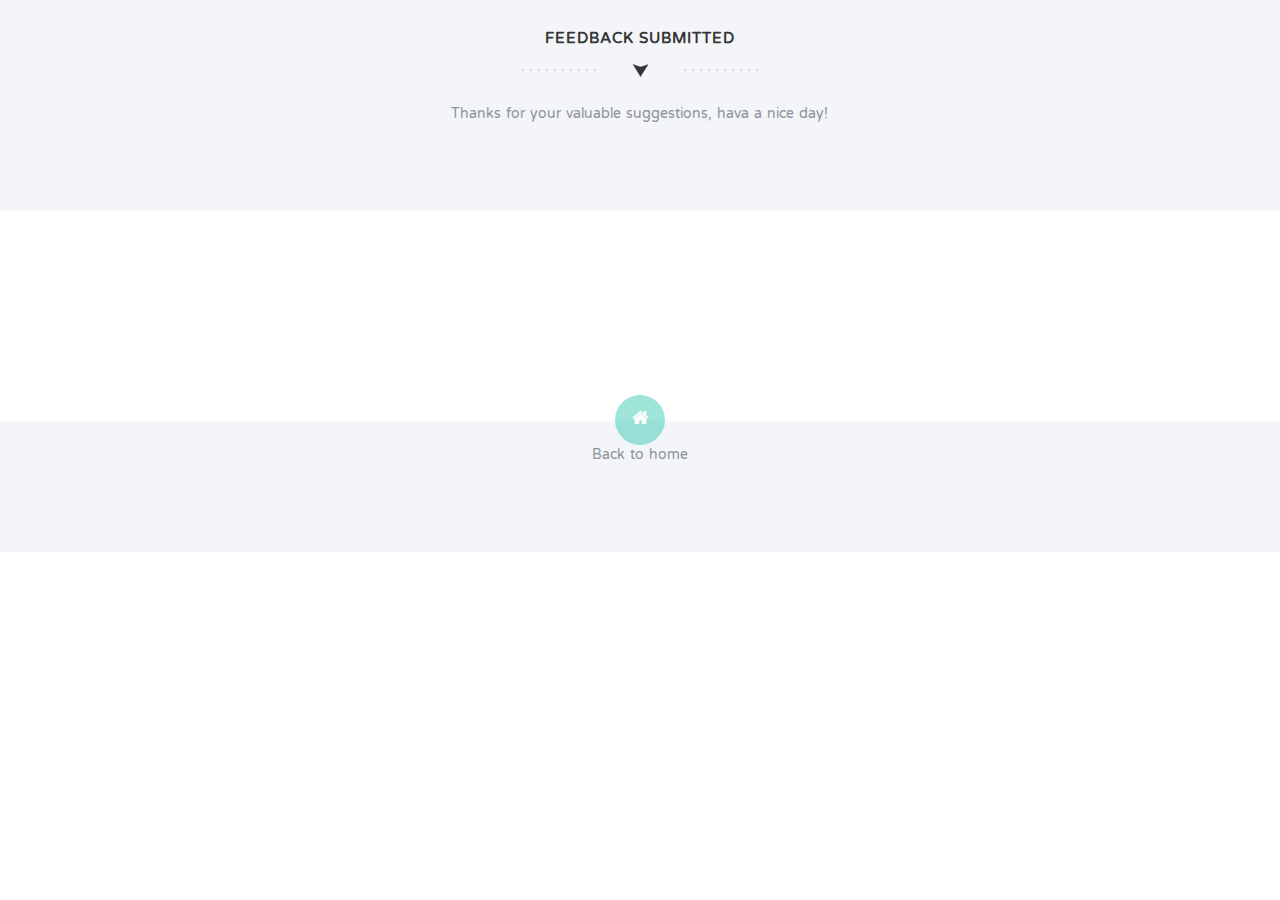
<file: thanks.html>
<!DOCTYPE html>
<html lang="en">
  <head>
    <meta charset="utf-8">
    <meta http-equiv="X-UA-Compatible" content="IE=edge">
    <meta name="viewport" content="width=device-width, initial-scale=1">
    <meta name="theme-color" content="#1e1e1e" />
    <title>Thanks – Oneofakind™</title>
    <link href='http://fonts.googleapis.com/css?family=Varela+Round' rel='stylesheet' type='text/css'>
    <link href="css/bootstrap.min.css" rel="stylesheet">
    <link href="http://netdna.bootstrapcdn.com/font-awesome/4.1.0/css/font-awesome.min.css" rel="stylesheet">
    <link href="css/flexslider.css" rel="stylesheet" >
    <link href="css/styles.css" rel="stylesheet">
    <link href="css/queries.css" rel="stylesheet">
    <link href="css/animate.css" rel="stylesheet">
        <!-- HTML5 Shim and Respond.js IE8 support of HTML5 elements and media queries -->
        <!-- WARNING: Respond.js doesn't work if you view the page via file:// -->
        <!--[if lt IE 9]>
        <script src="https://oss.maxcdn.com/libs/html5shiv/3.7.0/html5shiv.js"></script>
        <script src="https://oss.maxcdn.com/libs/respond.js/1.4.2/respond.min.js"></script>
        <![endif]-->
      </head>
      <body id="top">
<section class="intro text-center section-padding" id="intro">
  <div class="container">
            <div class="row">
              <div class="col-md-8 col-md-offset-2 wp1">
                <h1 class="arrow">FEEDBACK SUBMITTED</h1>
                <p>Thanks for your&nbsp;valuable suggestions, hava a nice day!</p>
              </div>
            </div>
          </div>
        </section>
      <section class="features text-center section-padding" id="features">
          <div class="container">
            <div class="row"> </div>
          </div>
        </section>
<section class="portfolio text-center section-padding">
          <div class="container">
            <div class="row">
              <div id="portfolioSlider">
                <ul class="slides">
      </section>
        
        <section class="dark-bg text-center section-padding contact-wrap" id="contact">
          <a href="/" class="up-btn"><i class="fa fa-home"></i></a>
          <div class="container">
            <div class="row">
              <div class="col-md-12">
                <p>Back to home</p>
              </div>
            </div>
</div>
        </section>
<!-- jQuery (necessary for Bootstrap's JavaScript plugins) -->
        <script src="https://ajax.googleapis.com/ajax/libs/jquery/1.11.0/jquery.min.js"></script>
        <!-- Include all compiled plugins (below), or include individual files as needed -->
        <script src="js/waypoints.min.js"></script>
        <script src="js/bootstrap.min.js"></script>
        <script src="js/scripts.js"></script>
        <script src="js/jquery.flexslider.js"></script>
      </body>
    </html>
</file>
<file: css/style.css>
/* Global */
@font-face {
  font-family: 'Varela Round';
  font-style: normal;
  font-weight: 400;
  src: local('Varela Round Regular'), local('VarelaRound-Regular'), url(../font/varela_round.woff2) format('woff2');
}

body {
	margin: 0;
	font-family: "Varela Round", sans-serif;
}
a {
	text-decoration: none;
}
h1, h2, h3 {
	text-align: center;
	font-size: 15.5px;
}

/* Navigation Bar */
nav {
	max-height: 0px;
	transition: 0.8s ease;
	-webkit-transition: 0.8s ease;
}
nav a {
	display: block;
	padding: 15px 0;
	text-align: center;
	color: white;
	background-color: black;
	-webkit-transition: 0.5s;
	transition: 0.5s;
}
nav a svg {
	margin-bottom: -4px;
}
nav a:hover {
	background-color: #00796B;
}
nav a.add-line {
	border-bottom: 0.5px solid #191919;
}

/* Home Section */
.home {
	min-height: 100vh;
	background-color: #1e1e1e;
	position: relative;
	overflow: hidden;
	font-family: "Trebuchet MS", Helvetica, sans-serif;
}
.home img.banner {
	max-width: 100%;
	position: absolute;
	bottom: 6vh;
	left: 50%;
	transform: translateX(-50%);
	-webkit-transform: translateX(-50%);
	-ms-transform: translateX(-50%);
	padding: 0;
	margin: 0;
}
.home img.logo {
	width: 468px;
	max-width: 100%;
	margin: 0 auto 26px auto;
	display: block;
}
.home svg.menu-button {
	margin: 20px 0 0 20px;
	-webkit-transition: 0.3s;
	transition: 0.3s;
	cursor: pointer;
}
.home svg.menu-button:hover {
	fill: #777;
}
.home .text-container {
	position: absolute;
	top: 22vh;
	width: 100%;
}
.home .text-container h2 {
	color: #666;
	letter-spacing: 0.5px;
	transition: 0.2s;
	-webkit-transition: 0.2s;
}
.home .text-container h2:hover {
	color: #009688;
	font-size: 19px;
	font-weight: bold;
}
.home .text-container h2.download {
	color: #888;
	font-size: 22px;
	font-weight: bold;
}
.home .text-container h2.download:hover {
	color: #009688;
	font-size: 25px;
}

.what {
	background-color: #f3f5f8;
	padding: 20px 10px;
}
.what h3 {
	text-transform: uppercase;
	color: #353535;
	letter-spacing: 1px;
	background: url('../img/arrow-line.png') no-repeat center bottom;
	background-size: 236px 13px;
	padding-bottom: 24px;
	margin: 0.67em 0;
	line-height: 1.1em;
}
.what p {
	text-align: center;
	color: #8c9398;
	word-spacing: 1px;
	font-size: 14px;
	line-height: 24px;
}

.swag {
	background: url('../img/swag.jpg') no-repeat center center;
	-webkit-background-size: cover;
	-moz-background-size: cover;
	-o-background-size: cover;
	background-size: cover;
	background-attachment: fixed;
	height: 50vh;
	position: relative;
}
.swag .text-container {
	width: 50%;
	position: absolute;
	top: 50%;
	margin-top: -74px;
}
.swag .text-container h1 {
	font-weight: bold;
	font-size: 37px;
	color: white;
	text-transform: uppercase;
	letter-spacing: 5px;
	line-height: 1.3em;
}
.swag .text-container h1 span.small {
	font-size: 24px;
}
@media screen and (max-width: 800px){
	.swag .text-container {
		width: 100%;
		margin-top: -54px;
	}
    .swag .text-container h1 {
		font-size: 32px;
	}
	.swag .text-container h1 span.small {
		font-size: 19px;
	}
}
</file>
<file: css/queries.css>
/* 320px (iPhone) */
@media screen and (max-width:320px) {
}
/* 480px (WVGA - Low End Windows Phone) */
@media screen and (max-width:480px) {
	.wrapper { background: #f3f5f8; height: 640px; }
	.iphone { display: none; }
	.fluid-white { display: none; }
	.wp2, .wp4, .wp5, .light-box {
	margin-bottom: 80px;
}
	.legals { text-align: center; margin: 0; padding: 0; }
	.credit { text-align: center; }
}
/* xGA iPad */
@media screen and (max-width:1024px) {
	.wp3 { background-position: 50px 0; }
	.swag {
	background-attachment: scroll;
	padding-top: 7vh;
	padding-bottom: 7vh;
}
	.subscribe { background-attachment: scroll; }
}
/* 1200px (Small Desktop, Netbook) */
@media screen and (max-width:1280px) {
	.wp3 { background-position: 50px 0; }
}
/* Bootstrap 990px Breakpoint to 480px */
@media screen and (min-width:480px) and (max-width:991px) {
	.iphone { display: none; }
	.fluid-white { display: none; }
	.wrapper { background: #f3f5f8; height: 540px; }
	.wp2, .wp4, .wp5, .light-box { margin-bottom: 30px; }
	.legals { text-align: center; margin: 0; padding: 0; }
	.credit { text-align: center; }
}
</file>
<file: css/styles.css>
/* ! normalize.css v1.0.0 | MIT License | git.io/normalize */
 
/* ==========================================================================
HTML5 display definitions
========================================================================== */
 
/* * Corrects `block` display not defined in IE 6/7/8/9 and Firefox 3. */
 
article, aside, details, figcaption, figure, footer, header, hgroup, nav, section, summary { display: block; }
/* * Corrects `inline-block` display not defined in IE 6/7/8/9 and Firefox 3. */
audio, canvas, video { display: inline-block; *display: inline; *zoom: 1; }
/* * Prevents modern browsers from displaying `audio` without controls.
* Remove excess height in iOS 5 devices. */
audio:not([controls]) { display: none; height: 0; }
/* * Addresses styling for `hidden` attribute not present in IE 7/8/9, Firefox 3, * and Safari 4.
* Known issue:no IE 6 support. */
[hidden] { display: none; }
/* ==========================================================================
Base
========================================================================== */
/* * 1. Corrects text resizing oddly in IE 6/7 when body `font-size` is set using
*    `em` units.
* 2. Prevents iOS text size adjust after orientation change, without disabling
*    user zoom. */
 
html { font-size: 100%; /* 1 */
	-webkit-text-size-adjust: 100%; /* 2 */
-ms-text-size-adjust: 100%; /* 2 */ }
html, html a { -webkit-font-smoothing: antialiased; text-shadow: 1px 1px 1px rgba(0, 0, 0, 0.004); }
/* * Addresses `font-family` inconsistency between `textarea` and other form
* elements. */
html, button, input, select, textarea { font-family: 'Varela Round', sans-serif; }
/* * Addresses margins handled incorrectly in IE 6/7. */
body { margin: 0; font-family: 'Varela Round', sans-serif; }
/* ==========================================================================
Links
========================================================================== */
/* * Addresses `outline` inconsistency between Chrome and other browsers. */
 
a:focus {
	outline: transparent;
}
/* * Improves readability when focused and also mouse hovered in all browsers. */
a:active, a:hover { outline: 0; }
/* ==========================================================================
Typography
========================================================================== */
/* * Addresses font sizes and margins set differently in IE 6/7.
* Addresses font sizes within `section` and `article` in Firefox 4+, Safari 5, * and Chrome. */
 
h1 {
	font-size: 22px;
	margin: 0.67em 0;
	color: #353535;
	font-weight: bold;
}
h2 {
	font-size: 1.5em;
	margin-top: 4.5re;
	margin-right: 0;
	margin-left: 0;
	margin-bottom: 0.83em;
}
/* * Addresses styling not present in IE 7/8/9, Safari 5, and Chrome. */
abbr[title] { border-bottom: 1px dotted; }
/* * Addresses style set to `bolder` in Firefox 3+, Safari 4/5, and Chrome. */
b, strong {
	font-weight: bold;
	font-size: 37px;
	text-align: right;
}
blockquote { margin: 1em 40px; }
/* * Addresses styling not present in Safari 5 and Chrome. */
dfn { font-style: italic; }
/* * Addresses styling not present in IE 6/7/8/9. */
mark { background: #ff0; color: #000; }
/* * Addresses margins set differently in IE 6/7. */
p, pre {
	margin-right: 0;
	margin-left: 0;
	margin-bottom: 0px;
}
/* * Corrects font family set oddly in IE 6, Safari 4/5, and Chrome. */
code, kbd, pre, samp { font-family: monospace, serif; _font-family: 'courier new', monospace; font-size: 1em; }
/* * Improves readability of pre-formatted text in all browsers. */
pre { white-space: pre; white-space: pre-wrap; word-wrap: break-word; }
/* * Addresses CSS quotes not supported in IE 6/7. */
q { quotes: none; }
/* * Addresses `quotes` property not supported in Safari 4. */
q:before, q:after { content: ''; content: none; }
small { font-size: 75%; }
/* * Prevents `sub` and `sup` affecting `line-height` in all browsers. */
sub, sup { font-size: 75%; line-height: 0; position: relative; vertical-align: baseline; }
sup { top: -0.5em; }
sub { bottom: -0.25em; }
/* ==========================================================================
Lists
========================================================================== */
/* * Addresses margins set differently in IE 6/7. */
 
dl, menu, ol, ul { margin: 1em 0; }
dd { margin: 0 0 0 00px; }
/* * Addresses paddings set differently in IE 6/7. */
menu, ol, ul { padding: 0 0 0 00px; }
/* * Corrects list images handled incorrectly in IE 7. */
nav ul, nav ol { list-style: none; list-style-image: none; }
/* ==========================================================================
Embedded content
========================================================================== */
/* * 1. Removes border when inside `a` element in IE 6/7/8/9 and Firefox 3.
* 2. Improves image quality when scaled in IE 7. */
 
img { border: 0; /* 1 */
-ms-interpolation-mode: bicubic; /* 2 */ }
/* * Corrects overflow displayed oddly in IE 9. */
svg:not(:root) { overflow: hidden; }
/* ==========================================================================
Figures
========================================================================== */
/* * Addresses margin not present in IE 6/7/8/9, Safari 5, and Opera 11. */
 
figure { margin: 0; }
/* ==========================================================================
Forms
========================================================================== */
/* * Corrects margin displayed oddly in IE 6/7. */
 
form { margin: 0; }
/* * Define consistent border, margin, and padding. */
fieldset { border: 1px solid #c0c0c0; margin: 0 2px; padding: 0.35em 0.625em 0.75em; }
/* * 1. Corrects color not being inherited in IE 6/7/8/9.
* 2. Corrects text not wrapping in Firefox 3.
* 3. Corrects alignment displayed oddly in IE 6/7. */
legend { border: 0; /* 1 */
	padding: 0; white-space: normal; /* 2 */
*margin-left: -7px; /* 3 */ }
/* * 1. Corrects font size not being inherited in all browsers.
* 2. Addresses margins set differently in IE 6/7, Firefox 3+, Safari 5, *    and Chrome.
* 3. Improves appearance and consistency in all browsers. */
button, input, select, textarea { font-size: 100%; /* 1 */
	margin: 0; /* 2 */
	vertical-align: baseline; /* 3 */
*vertical-align: middle; /* 3 */ }
/* * Addresses Firefox 3+ setting `line-height` on `input` using ` !important` in
* the UA stylesheet. */
button, input { line-height: normal; }
/* * 1. Avoid the WebKit bug in Android 4.0.* where (2) destroys native `audio`
*    and `video` controls.
* 2. Corrects inability to style clickable `input` types in iOS.
* 3. Improves usability and consistency of cursor style between image-type
*    `input` and others.
* 4. Removes inner spacing in IE 7 without affecting normal text inputs.
*    Known issue:inner spacing remains in IE 6. */
button, html input[type="button"], /* 1 */
input[type="reset"], input[type="submit"] { -webkit-appearance: button; /* 2 */
	cursor: pointer; /* 3 */
*overflow: visible; /* 4 */ }
/* * Re-set default cursor for disabled elements. */
button[disabled], input[disabled] { cursor: default; }
/* * 1. Addresses box sizing set to content-box in IE 8/9.
* 2. Removes excess padding in IE 8/9.
* 3. Removes excess padding in IE 7.
*    Known issue:excess padding remains in IE 6. */
input[type="checkbox"], input[type="radio"] { box-sizing: border-box; /* 1 */
	padding: 0; /* 2 */
	*height: 13px; /* 3 */
*width: 13px; /* 3 */ }
/* * 1. Addresses `appearance` set to `searchfield` in Safari 5 and Chrome.
* 2. Addresses `box-sizing` set to `border-box` in Safari 5 and Chrome
*    (include `-moz` to future-proof). */
input[type="search"] { -webkit-appearance: textfield; /* 1 */
	-moz-box-sizing: content-box; -webkit-box-sizing: content-box; /* 2 */
box-sizing: content-box; }
/* * Removes inner padding and search cancel button in Safari 5 and Chrome
* on OS X. */
input[type="search"]::-webkit-search-cancel-button, input[type="search"]::-webkit-search-decoration { -webkit-appearance: none; }
/* * Removes inner padding and border in Firefox 3+. */
button::-moz-focus-inner, input::-moz-focus-inner { border: 0; padding: 0; }
/* * 1. Removes default vertical scrollbar in IE 6/7/8/9.
* 2. Improves readability and alignment in all browsers. */
textarea { overflow: auto; /* 1 */
vertical-align: top; /* 2 */ }
/* ==========================================================================
Tables
========================================================================== */
/* * Remove most spacing between table cells. */
table { border-collapse: collapse; border-spacing: 0; }
/* ==========================================================================
Global Styles
========================================================================== */
a { color: #353535; -webkit-transition: all 0.5s; -moz-transition: all 0.5s; -o-transition: all 0.5s; transition: all 0.5s; }
a:hover, a:focus {
	color: #3DC9B3;
	text-decoration: none;
}
p { color: #8c9398; word-spacing: 1px; line-height: 25px; font-size: 14px; }
h2 { font-size: 15px; color: #353535; text-transform: uppercase; font-weight: bold; }
h2::after { content: " "; border: solid 2px #3dc9b3; display: block; width: 35px; margin: 25px auto; }
.section-padding {
	padding-right: 0;
	padding-left: 0;
	padding-bottom: 85px;
	padding-top: 20px;
}
.dark-bg { background: #f3f5f8; }
.light-bg { background-color: #fff; }
.dark-box { background: #f3f5f8; -webkit-box-shadow: 0px 3px 0px 0px #f0f2f4; -moz-box-shadow: 0px 3px 0px 0px #f0f2f4; box-shadow: 0px 3px 0px 0px #f0f2f4; }
.light-box { background-color: #fff; -webkit-box-shadow: 0px 3px 0px 0px #f0f2f4; -moz-box-shadow: 0px 3px 0px 0px #f0f2f4; box-shadow: 0px 3px 0px 0px #f0f2f4; padding: 20px 0; }
.light-box:hover, .light-box:focus { -webkit-box-shadow: 0px 3px 0px 0px #3dc9b3; -moz-box-shadow: 0px 3px 0px 0px #3dc9b3; box-shadow: 0px 3px 0px 0px #3dc9b3; }
.box-hover { transition: all 500ms ease-in-out; -webkit-transition: all 500ms ease-in-out; -moz-transition: all 500ms ease-in-out; -o-transition: all 500ms ease-in-out; }
.box-hover:hover, .box-hover:focus { transform: translate(0, -15px); -webkit-transform: translate(0, -15px); -ms-transform: translate(0, -15px); }
.wrapper { height: 650px; }
.nopadding { padding: 0; }
.inner {
	padding-top: 5vh;
}
/* ==========================================================================
Hero
========================================================================== */
.hero {
	background: #1e1e1e;
	padding-top: 60px;
	padding-right: 0;
	padding-left: 0;
	padding-bottom: 380px;
	height: 120vh;
	overflow: hidden;
	transition: height 999999s
}

.hero .img-responsive {
    margin: 0 auto;
}

.hero h1 {
	font-size: 24;
	letter-spacing: 6px;
	margin: 10px;
	color: #E9E9E9;
	font-family: Segoe, "Segoe UI", "DejaVu Sans", "Trebuchet MS", Verdana, sans-serif;
}
.hero h1 span {
	color: #a1a9b0;
	display: inline-block;
	text-align: left;
	font-size: 30px;
}
.hero p {
	letter-spacing: 1px;
	margin-top: 20px;
}
.learn-more-btn {
	background: rgba(42, 147, 131, 1);
	padding-top: 20px;
	padding-right: 40px;
	padding-left: 40px;
	padding-bottom: 20px;
	border-radius: 5px;
	-moz-border-radius: 5px;
	-webkit-border-radius: 5px;
	-o-border-radius: 5px;
	color: #fff;
	text-transform: uppercase;
	letter-spacing: 1px;
	display: inline-block;
	margin-top: 60px;
	margin-right: 0;
	margin-left: 0;
	margin-bottom: -60px;
	font-weight: bold;
}
.learn-more-btn:hover, .learn-more-btn:focus { background: rgba(42, 147, 131, 0.6); color: #fff; }
/* ==========================================================================
Intro
========================================================================== */
.intro { background: #f3f5f8; }
.intro p {
	margin-top: 24px;
	margin-right: 0;
	margin-left: 0;
	margin-bottom: 0;
}
h1.arrow { font-size: 15px; text-transform: uppercase; color: #353535; letter-spacing: 1px; background: url('../img/h1-bg.png') no-repeat center bottom; padding-bottom: 30px; font-weight: bold; }
/* ==========================================================================
Features
========================================================================== */
.features-wrapper {
	margin-top: 40px;
	margin-right: 0;
	margin-left: 0;
	margin-bottom: 0;
}
.features h2::after { content: " "; border: solid 2px #3dc9b3; display: block; width: 35px; margin: 25px auto; margin-top: 13px; margin-bottom: 13px; }
.shadow { text-shadow: rgb(55, 181, 161) 1px 1px, rgb(55, 181, 161) 2px 2px, rgb(55, 181, 161) 3px 3px, rgb(55, 181, 161) 4px 4px, rgb(55, 181, 161) 5px 5px, rgb(55, 181, 161) 6px 6px, rgb(55, 181, 161) 7px 7px, rgb(55, 181, 161) 8px 8px, rgb(55, 181, 161) 9px 9px, rgb(55, 181, 161) 10px 10px, rgb(55, 181, 161) 11px 11px, rgb(55, 181, 161) 12px 12px, rgb(55, 182, 162) 13px 13px, rgb(55, 183, 163) 14px 14px, rgb(56, 184, 164) 15px 15px, rgb(56, 185, 165) 16px 16px, rgb(56, 186, 166) 17px 17px, rgb(57, 187, 167) 18px 18px, rgb(57, 188, 168) 19px 19px, rgb(57, 189, 169) 20px 20px, rgb(58, 191, 170) 21px 21px, rgb(58, 192, 171) 22px 22px, rgb(58, 193, 172) 23px 23px, rgb(59, 194, 173) 24px 24px, rgb(59, 195, 174) 25px 25px, rgb(59, 196, 175) 26px 26px, rgb(60, 197, 176) 27px 27px, rgb(60, 198, 177) 28px 28px, rgb(60, 199, 178) 29px 29px, rgb(61, 201, 179) 30px 30px; }
.icon {
	height: 175px;
	width: 175px;
	line-height: 175px;
	max-width: 100%;
	background: #3dc9b3;
	border-radius: 50%;
	-o-border-radius: 50%;
	-moz-border-radius: 50%;
	-webkit-border-radius: 50%;
	display: block;
	color: #fff;
	font-size: 55px;
	text-align: center;
	vertical-align: middle;
	position: relative;
	margin-top: -8px;
	margin-right: auto;
	margin-left: auto;
	margin-bottom: 15px;
}
/* ==========================================================================
Swag
========================================================================== */
.swag {
	background: url('../img/plants-bg.jpg') no-repeat center center;
	-webkit-background-size: cover;
	-moz-background-size: cover;
	-o-background-size: cover;
	background-size: cover;
	background-attachment: fixed;
	padding-top: 20vh;
	padding-right: 0;
	padding-left: 0;
	padding-bottom: 20vh;
}
.swag h1 {
	color: #fff;
	font-size: 24px;
	text-transform: uppercase;
	letter-spacing: 5px;
}
.swag h1 span { display: block; font-size: 25px; margin-top: 20px; }
.down-arrow-btn { width: 40px; height: 40px; border-radius: 50%; -moz-border-radius: 50%; -webkit-border-radius: 50%; -o-border-radius: 50%; background: rgba(61, 201, 179, 0.8); display: inline-block; margin: 10px auto 20px; color: #fff; font-size: 16px; line-height: 40px; text-align: center; }
.down-arrow-btn:hover, .down-arrow-btn:focus { color: #fff; background: rgba(61, 201, 179, 1); }
/* ==========================================================================
Downloads
========================================================================== */
.effects { padding-left: 15px; }
.effects .img { position: relative; margin-bottom: 50px; position: relative; z-index: 1; overflow: hidden; }
.effects .img:nth-child(n) { margin-right: 5px; }
.effects .img:first-child { margin-left: -15px; }
.effects .img:last-child { margin-right: 0; }
.effects .img img { display: block; margin: 0; padding: 0; height: auto; }
.overlay { display: block; position: absolute; z-index: 20; background: rgba(100, 194, 158, 0.8); overflow: hidden; transition: all 0.5s; -webkit-transition: all 0.5s; -moz-transition: all 0.5s; -o-transition: all 0.5s; }
a.close-overlay { display: block; position: absolute; top: 0; right: 0; z-index: 100; width: 45px; height: 45px; font-size: 20px; font-weight: 700; color: #fff; line-height: 45px; text-align: center; background-color: #000; cursor: pointer; }
a.close-overlay.hidden { display: none; }
a.expand { display: block; position: absolute; z-index: 100; text-align: center; color: #fff; font-weight: 600; font-size: 14px; text-transform: uppercase; line-height: 30px; }
.overlay-effect .img i { font-size: 30px; }
.overlay-effect .overlay { bottom: 0; left: 0; right: 0; width: 100%; height: 100%; opacity: 0; }
.overlay-effect .overlay a.expand { left: 0; right: 0; bottom: 47%; margin: 0 auto -30px auto; }
.overlay-effect .img.hover .overlay { height: 100%; opacity: 1; }
.img img { width: -webkit-calc(100% + 40px) !important; width: calc(100% + 40px) !important; -webkit-transition: opacity 0.35s, -webkit-transform 0.35s; transition: opacity 0.35s, transform 0.35s; -moz-transition: opacity 0.35s, -moz-transform 0.35s; -o-transition: opacity 0.35s, -o-transform 0.35s; -webkit-transform: translate3d(-40px, 0, 0); transform: translate3d(-40px, 0, 0); -ms-transform: translate3d(-40px, 0, 0); }
.img:hover img { -webkit-transform: translate3d(0, 0, 0); transform: translate3d(0, 0, 0); -ms-transform: translate3d(-40px, 0, 0); }
.designs { position: absolute; left: 0; right: 0; margin-left: auto; margin-right: auto; top: 50px; }
.downloads h2::after { content: " "; border: solid 2px #3dc9b3; display: block; width: 35px; margin: 25px auto; margin-top: 13px; margin-bottom: 20px; }
/* ==========================================================================
Suggestion
========================================================================== */
.suggestion { background: url('../img/keyboard-bg.jpg') no-repeat center center; -webkit-background-size: cover; -moz-background-size: cover; -o-background-size: cover; background-size: cover; background-attachment: fixed; padding: 120px 0 140px; }
.suggestion h1 { color: #fff; margin-bottom: 40px; }
.suggestion h1 span { display: block; font-size: 15px; text-transform: uppercase; font-weight: bold; margin-top: 20px; letter-spacing: 1px; }
.suggestion input[type=text] {
	background-color: rgba(255, 255, 255, 0.1);
	border: solid 1px #fff;
	padding: 20px;
	width: 100%;
	color: #fff;
	margin-bottom: 10px;
}
.suggestion input[type=submit] { background: rgba(61, 201, 179, 0.5); border: solid 1px rgba(61, 201, 179, 0.5); padding: 20px; color: #fff; text-transform: uppercase; letter-spacing: 1px; transition: all 0.5s ease; -moz-transition: all 0.5s ease; -webkit-transition: all 0.5s ease; -o-transition: all 0.5s ease; }
.suggestion input[type=submit]:hover { background: rgba(61, 201, 179, 1); border: solid 1px rgba(61, 201, 179, 1); color: #fff; }
/* ==========================================================================
CTA
========================================================================== */
.ignite-cta { background-color: #242830; padding: 70px 0; }
.ignite-btn { display: inline-block; padding: 25px 40px; color: #fff; border: solid 1px #fff; text-transform: uppercase; font-weight: bold; letter-spacing: 1px; }
.ignite-btn:hover, .ignite-btn:focus { color: #3dc9b3; border: solid 1px #3dc9b3; }
/* ==========================================================================
Team
========================================================================== */
.team {
	background: #f3f5f8;
	padding-top: 60px;
}
.team img { margin-bottom: 40px; }
.team h2::after { content: " "; border: solid 2px #3dc9b3; display: block; width: 35px; margin: 25px auto; margin-top: 13px; margin-bottom: 25px; }
ul.social-buttons {
	list-style: none;
	margin-right: 0px;
	margin-bottom: 84px;
	padding: 0;
}
ul.social-buttons li { display: inline-block; margin-right: 10px; }
ul.social-buttons li:last-child { margin-right: 0; }
.social-btn { width: 40px; height: 40px; border-radius: 50%; -moz-border-radius: 50%; -webkit-border-radius: 50%; -o-border-radius: 50%; background: #242830; display: inline-block; color: #fff; font-size: 17px; line-height: 40px; text-align: center; }
.social-btn:hover, .social-btn:focus { background: #3dc9b3; color: #fff; }
.social { margin-top: 25px }
/* ==========================================================================
Contact
========================================================================== */
.up-btn { width: 50px; height: 50px; border-radius: 50%; -moz-border-radius: 50%; -webkit-border-radius: 50%; -o-border-radius: 50%; background: rgba(61, 201, 179, 0.5); display: block; margin: 0 auto; color: #fff; font-size: 18px; line-height: 46px; text-align: center; position: absolute; top: -26px; left: 0; right: 0; margin-left: auto; margin-right: auto; }
.up-btn:hover, up-btn:focus { color: #fff; background: rgba(61, 201, 179, 1); }
.contact-details { margin: 70px 0; }
.contact-details h2 { font-size: 20px; }
.contact-details h2 span { display: block; color: #3dc9b3; text-transform: uppercase; letter-spacing: 1px; font-size: 14px; margin-top: 15px; }
.contact-wrap { position: relative; }

/*===========================================================================
Device Downlaods
===========================================================================*/
.devices-download h2::after { content: " "; border: solid 0px #3dc9b3; display: block;}
.devices-download h2 {margin-top:-30px ;}

/* ==========================================================================
Footer
========================================================================== */
footer a { color: #a1a9b0; }
footer { background-color: #242830; padding: 40px 0 30px; }
footer p { color: #fff; }
ul.legals { list-style: none; color: #fff; line-height: 25px; }
ul.legals li { display: inline-block; }
ul.legals li::after { content: " |"; }
ul.legals li:last-child::after { content: ""; }
.legals { text-align: left; }
.credit { text-align: right; }
/* ==========================================================================
FlexSlider Custom CSS
========================================================================== */
#servicesSlider { margin-top: 70px; }
ul.slides li { margin-bottom: 20px; }
/* ==========================================================================
Waypoints
========================================================================== */
.wp1, .wp2, .wp3, .wp4, .wp5, .wp6 { visibility: hidden; }
.bounceInLeft, .bounceInRight, .fadeInUp, .fadeInUpDelay, .fadeInDown, .fadeInUpD, .fadeInLeft, .fadeInRight { visibility: visible; }
.delay-05s { animation-delay: 0.5s; -webkit-animation-delay: 0.5s; }
.delay-1s { animation-delay: 1s; -webkit-animation-delay: 1s; }
.wp3 { background: url('../img/iphone-bg.png') no-repeat center center; background-position: 200px 10px; height: 100%; }
/* ==========================================================================
Extras
========================================================================== */
.icon-btn { height: 175px; width: 175px; line-height: 175px; max-width: 100%; background: #3dc9b3; border-radius: 50%; -o-border-radius: 50%; -moz-border-radius: 50%; -webkit-border-radius: 50%; display: block; color: #fff; font-size: 55px; text-align: center; vertical-align: middle; position: relative; margin: 0 auto 50px; }
.icon-btn:hover, ooak-btn:focus { color: #fff; background: rgba(61, 201, 179, 0.7); }
</file>
